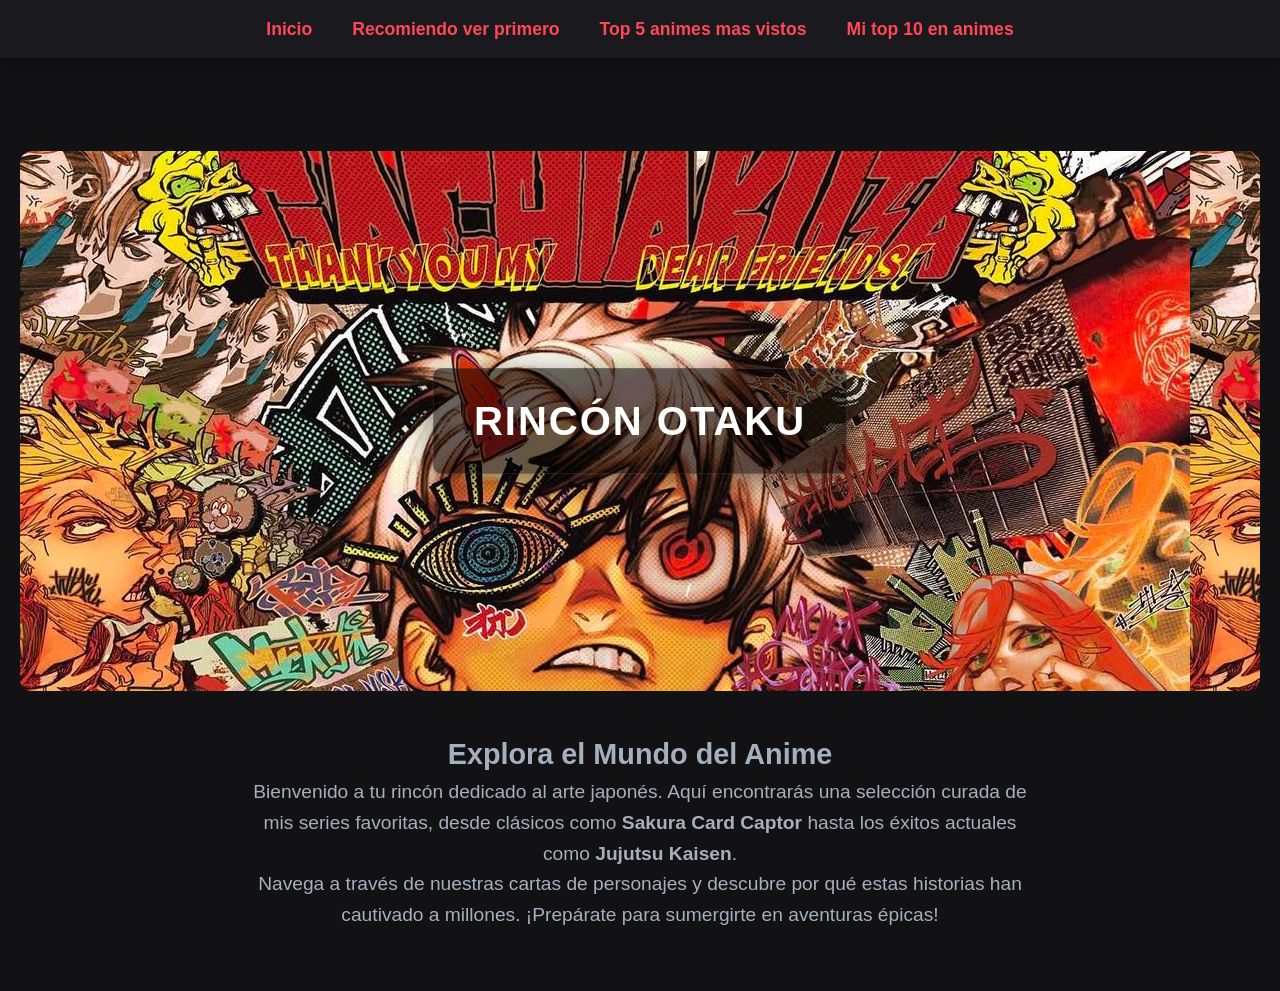
<file: index.html>
<!DOCTYPE html>
<html lang="es">

<head>
  <meta charset="UTF-8">
  <title>Mi Página de Inicio</title>
  <link rel="stylesheet" href="style.css">
  <link href="https://fonts.googleapis.com/css2?family=Bebas+Neue&family=Poppins:wght@300;500&display=swap"
    rel="stylesheet">
</head>

<body>
  <nav class="navbar">
    <ul class="nav-links">
      <li><a href="index.html">Inicio</a></li>
      <li><a href="primero.html">Recomiendo ver primero</a></li>
      <li><a href="segundo.html">Top 5 animes mas vistos</a></li>
      <li><a href="tercero.html">Mi top 10 en animes</a></li>
    </ul>
  </nav>

  <header class="hero-section">
    <div class="hero-overlay">
      <h1>Bienvenido a mi Web</h1>
    </div>
  </header>

  <section id="inicio" class="page">
    <div class="hero">
      <div class="hero-title-box">
        <h1>Rincón Otaku</h1>
      </div>
    </div>
    <div class="intro-text">
      <h2>Explora el Mundo del Anime</h2>
      <p>
        Bienvenido a tu rincón dedicado al arte japonés. Aquí encontrarás una
        selección curada de mis series favoritas, desde clásicos como
        <strong>Sakura Card Captor</strong> hasta los éxitos actuales como
        <strong>Jujutsu Kaisen</strong>.
      </p>
      <p>
        Navega a través de nuestras cartas de personajes y descubre por qué
        estas historias han cautivado a millones. ¡Prepárate para sumergirte
        en aventuras épicas!
      </p>
    </div>
  </section>

</body>

</html>
</file>
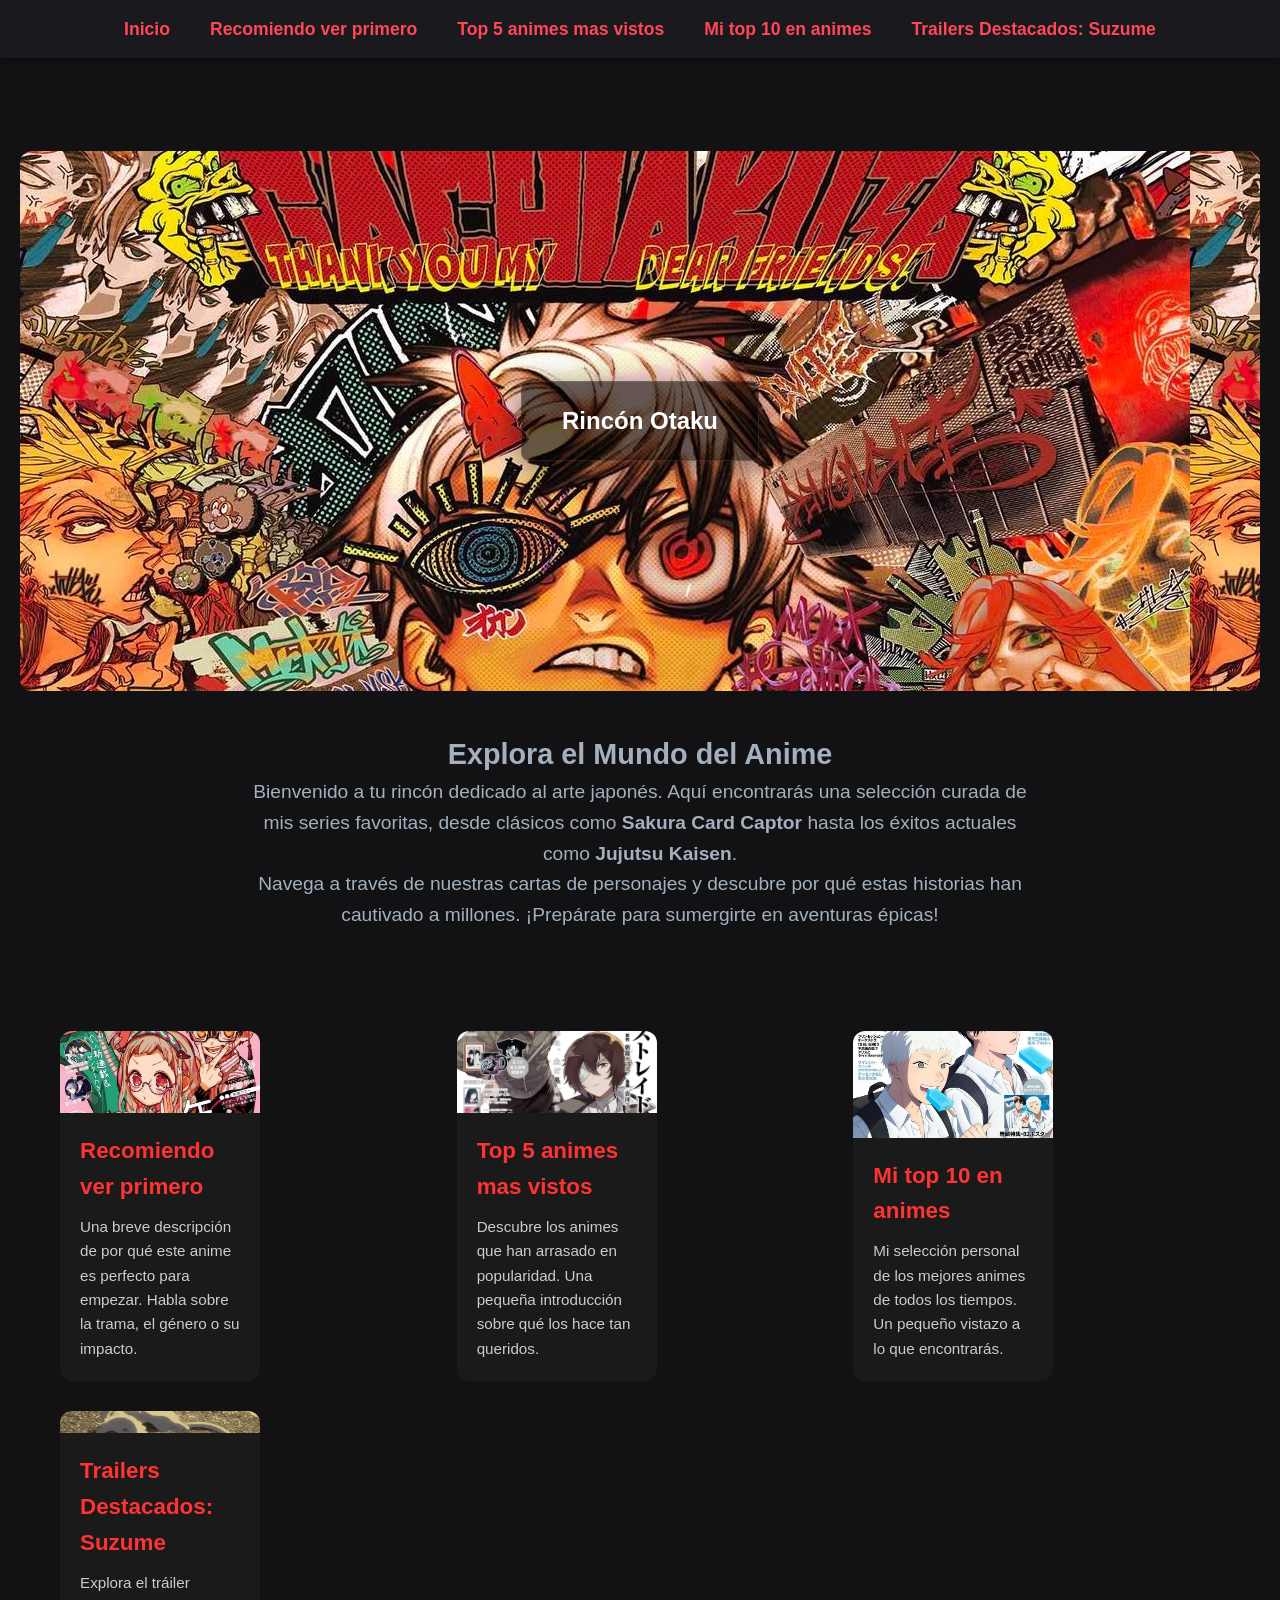
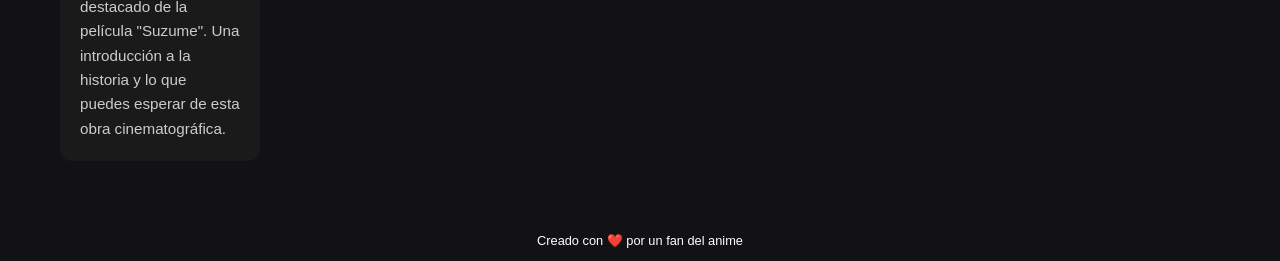
<file: pagina-web/index.html>
<!doctype html>
<html lang="es">
  <head>
    <meta charset="UTF-8" />
    <title>Mi Página de Inicio</title>
    <link rel="stylesheet" href="style.css" />
    <link
      href="https://fonts.googleapis.com/css2?family=Bebas+Neue&family=Poppins:wght@300;500&display=swap"
      rel="stylesheet"
    />
  </head>

  <body>
    <nav class="navbar">
      <ul class="nav-links">
        <li><a href="index.html">Inicio</a></li>
        <li><a href="primero.html">Recomiendo ver primero</a></li>
        <li><a href="segundo.html">Top 5 animes mas vistos</a></li>
        <li><a href="tercero.html">Mi top 10 en animes</a></li>
        <li><a href="cuarta.html">Trailers Destacados: Suzume</a></li>
      </ul>
    </nav>

    <header class="hero-section">
      <div class="hero-overlay">
        <h1>Bienvenido a mi Web</h1>
      </div>
    </header>

    <section id="inicio" class="page">
      <div class="hero">
        <div class="hero-title-box">
          <h2>Rincón Otaku</h2>
        </div>
      </div>
      <div class="intro-text">
        <h2>Explora el Mundo del Anime</h2>
        <p>
          Bienvenido a tu rincón dedicado al arte japonés. Aquí encontrarás una
          selección curada de mis series favoritas, desde clásicos como
          <strong>Sakura Card Captor</strong> hasta los éxitos actuales como
          <strong>Jujutsu Kaisen</strong>.
        </p>
        <p>
          Navega a través de nuestras cartas de personajes y descubre por qué
          estas historias han cautivado a millones. ¡Prepárate para sumergirte
          en aventuras épicas!
        </p>
      </div>
    </section>

    <section class="cards-section">
      <div class="container card-grid">
        <a href="primero.html" class="card">
          <div class="card-image">
            <img src="img/imguno.jpg" alt="Attack on Titan" />
          </div>
          <div class="card-content">
            <h3>Recomiendo ver primero</h3>
            <p>
              Una breve descripción de por qué este anime es perfecto para
              empezar. Habla sobre la trama, el género o su impacto.
            </p>
          </div>
        </a>

        <a href="segundo.html" class="card">
          <div class="card-image">
            <img src="img/imgdos.jpg" alt="Demon Slayer" />
          </div>
          <div class="card-content">
            <h3>Top 5 animes mas vistos</h3>
            <p>
              Descubre los animes que han arrasado en popularidad. Una pequeña
              introducción sobre qué los hace tan queridos.
            </p>
          </div>
        </a>

        <a href="tercero.html" class="card">
          <div class="card-image">
            <img src="img/imgtres.jpg" alt="Jujutsu Kaisen" />
          </div>
          <div class="card-content">
            <h3>Mi top 10 en animes</h3>
            <p>
              Mi selección personal de los mejores animes de todos los tiempos.
              Un pequeño vistazo a lo que encontrarás.
            </p>
          </div>
        </a>

        <a href="cuarta.html" class="card">
          <div class="card-image">
            <img src="img/imgcuatro.jpg" alt="Suzume" />
          </div>
          <div class="card-content">
            <h3>Trailers Destacados: Suzume</h3>
            <p>
              Explora el tráiler destacado de la película "Suzume". Una
              introducción a la historia y lo que puedes esperar de esta obra
              cinematográfica.
            </p>
          </div>
        </a>

      </div>
    </section>
    <footer>
      <p>Creado con ❤️ por un fan del anime</p>
    </footer>
  </body>
</html>
</file>
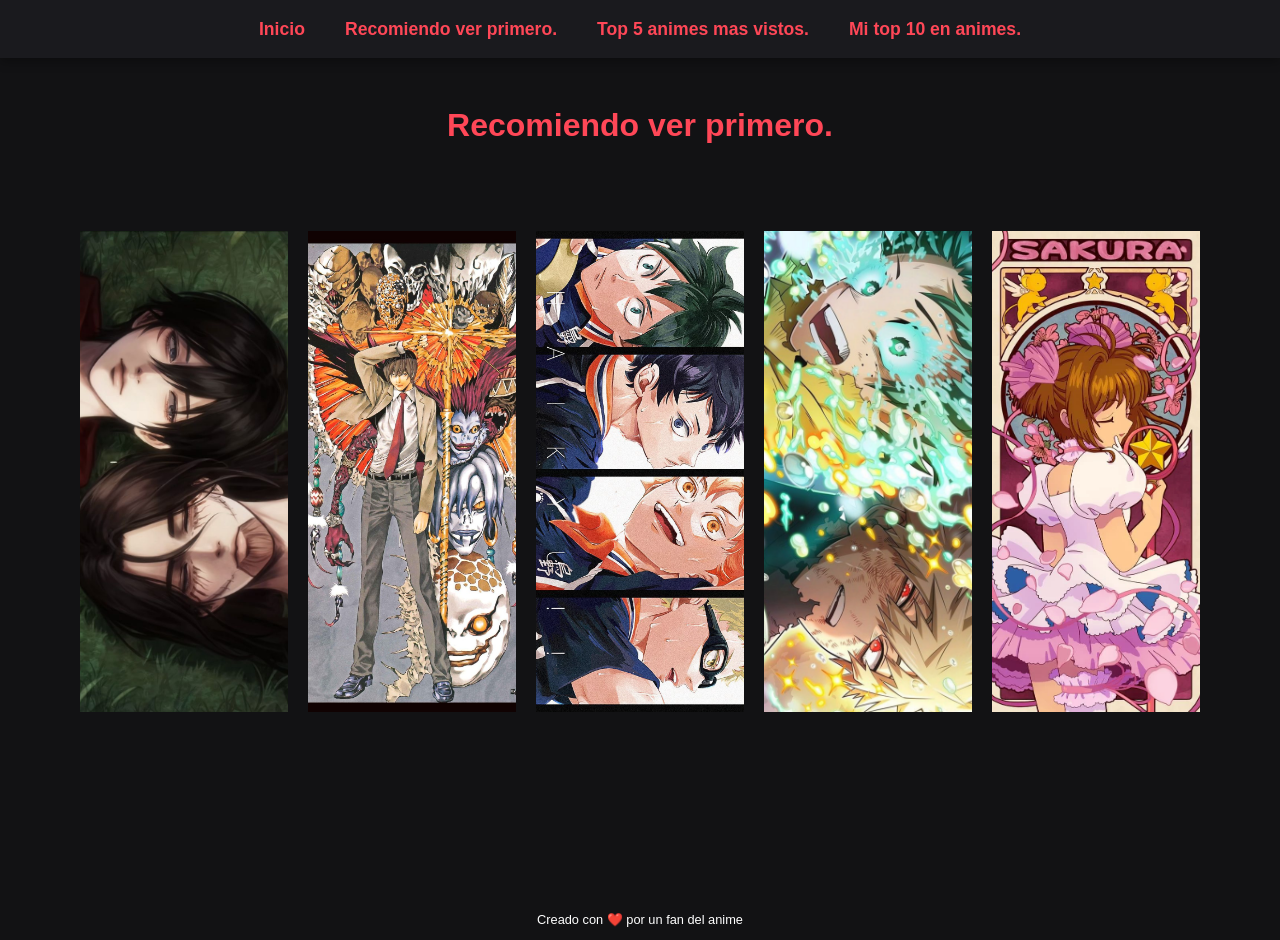
<file: primero.html>
<!DOCTYPE html>
<html lang="en">

<head>
  <meta charset="UTF-8">
  <meta name="viewport" content="width=device-width, initial-scale=1.0">
  <title>Recomendaciones.</title>
  <link rel="stylesheet" href="style.css">
  <link href="https://fonts.googleapis.com/css2?family=Bebas+Neue&family=Poppins:wght@300;500&display=swap"
    rel="stylesheet" />
</head>

<body>
  <nav class="navbar">
    <ul>
      <li><a href="index.html">Inicio</a></li>
      <li><a href="primero.html">Recomiendo ver primero.</a></li>
      <li><a href="segundo.html">Top 5 animes mas vistos.</a></li>
      <li><a href="tercero.html">Mi top 10 en animes.</a></li>
    </ul>
  </nav>

  <section id="recomendados" class="page">
    <h2 class="section-title">Recomiendo ver primero.</h2>

    <div class="grid-contenedor">

      <div class="tarjeta">
          <img src="img/snk.jpg" alt="Shingeki no Kyojin">
          <div class="info">
        </div>
      </div>

      <div class="tarjeta">
        <img src="img/deathnote.jpg" alt="Death Note">
        <div class="info">
        </div>
      </div>

      <div class="tarjeta">
        <img src="img/haikyuu.jpg" alt="Haikyuu!!">
        <div class="info">

        </div>
      </div>

      <div class="tarjeta">
        <img src="img/mha.jpg" alt="My Hero Academia">
        <div class="info">

        </div>
      </div>

      <div class="tarjeta">
        <img src="img/sakura.jpg" alt="Sakura no card">
        <div class="info">

        </div>
      </div>

    </div>
  </section>

  <footer>
    <p>Creado con ❤️ por un fan del anime</p>
  </footer>

</html>
</file>
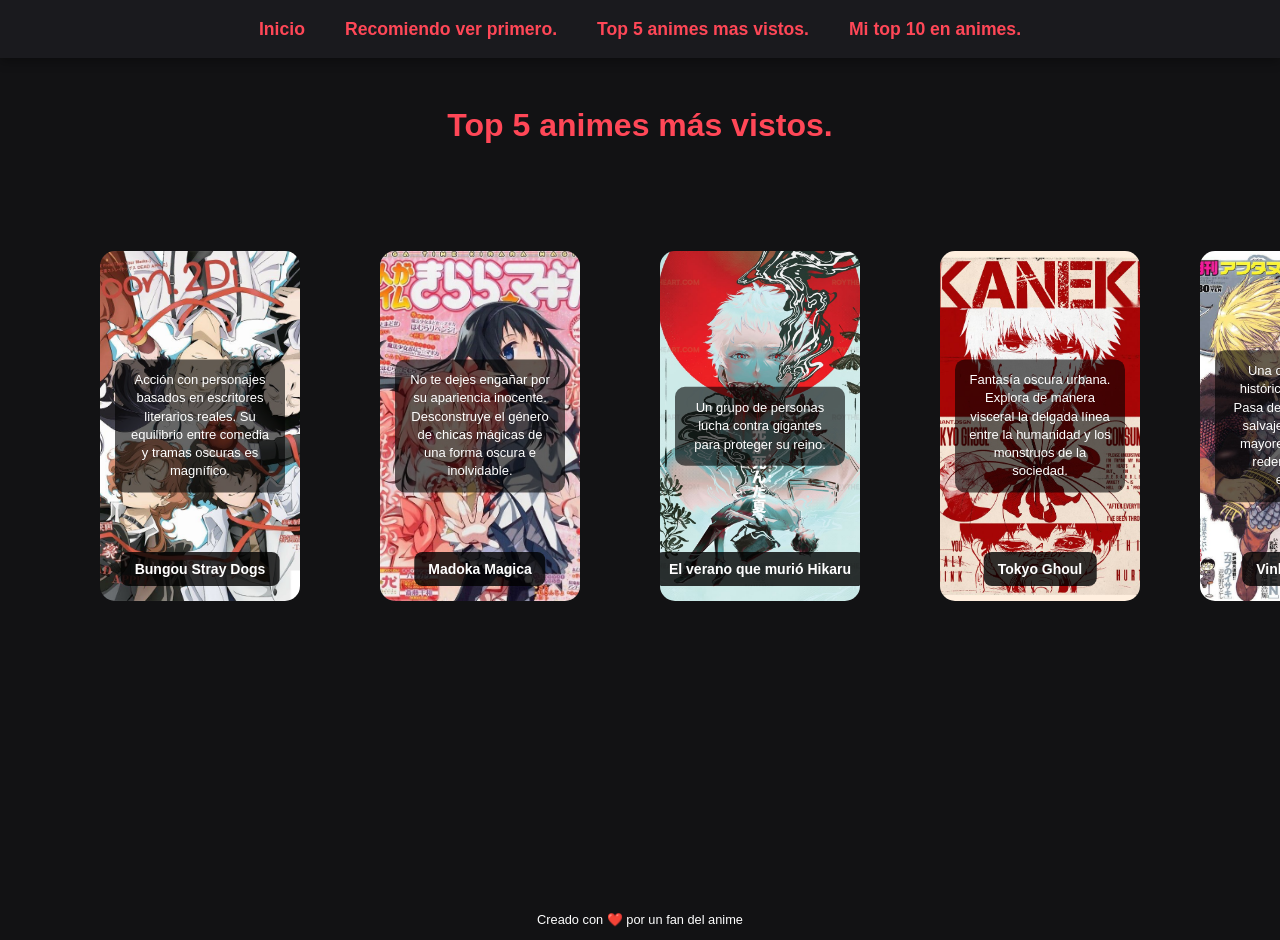
<file: segundo.html>
<!DOCTYPE html>
<html lang="en">

<head>
    <meta charset="UTF-8">
    <meta name="viewport" content="width=device-width, initial-scale=1.0">
    <title>Recomendaciones.</title>
    <link rel="stylesheet" href="style.css">
    <link href="https://fonts.googleapis.com/css2?family=Bebas+Neue&family=Poppins:wght@300;500&display=swap"
        rel="stylesheet" />
</head>

<body>
    <nav class="navbar">
        <ul>
            <li><a href="index.html">Inicio</a></li>
            <li><a href="primero.html">Recomiendo ver primero.</a></li>
            <li><a href="segundo.html">Top 5 animes mas vistos.</a></li>
            <li><a href="tercero.html">Mi top 10 en animes.</a></li>
        </ul>
    </nav>

    <section id="increibles" class="page">
        <h2 class="section-title">Top 5 animes más vistos.</h2>

        <div class="galeria-anime">
            <section>
                <div class="contenedor-tarjetas">
                    <div class="card">
                        <img class="imagen-anime" src="img/bungou.jpg" alt="Bungou Stray Dogs">
                        <h3 class="titulo-flotante">Bungou Stray Dogs</h3>
                        <p class="descripcion-flotante">Acción con personajes basados en escritores literarios reales.
                            Su equilibrio entre comedia y
                            tramas oscuras es magnífico.</p>
                    </div>
                </div>
            </section>
            <section>
                <div>
                    <div class="contenedor-tarjetas">
                        <div class="card">
                            <h3 class="titulo-flotante">Madoka Magica</h3>
                            <p class="descripcion-flotante">No te dejes engañar por su apariencia inocente. Desconstruye
                                el género de chicas mágicas de una
                                forma oscura e inolvidable.</p>
                            <img class="imagen-anime" src="img/madoka.jpg" alt="Madoka Magica">
                        </div>
                    </div>
            </section>
            <section>
                <div class="contenedor-tarjetas">
                    <div class="card">
                        <h3 class="titulo-flotante">El verano que murió Hikaru</h3>
                        <p class="descripcion-flotante">Un grupo de personas lucha contra gigantes para proteger su
                            reino.</p>
                        <img class="imagen-anime" src="img/hikaru.jpg" alt="Hikaru ga Shinda Natsu">
                    </div>
                </div>
            </section>
            <section>
                <div class="contenedor-tarjetas">
                    <div class="card">
                        <h3 class="titulo-flotante">Tokyo Ghoul</h3>
                        <p class="descripcion-flotante">Fantasía oscura urbana. Explora de manera visceral la delgada
                            línea entre la humanidad y los
                            monstruos de la sociedad.</p>
                        <img class="imagen-anime" src="img/tokyo.jpg" alt="Tokyo Ghoul">
                    </div>
                </div>
            </section>
            <section>
                <div class="contenedor-tarjetas">
                    <div class="card">
                        <h3 class="titulo-flotante">Vinland Saga</h3>
                        <p class="descripcion-flotante">Una obra maestra histórica de vikingos. Pasa de una venganza
                            salvaje a una de las mayores
                            historias de redención jamás escritas.</p>
                        <img class="imagen-anime" src="img/vinland.jpg" alt="Vinland Saga">
                    </div>
                </div>
            </section>

    </section>

            <footer>
                <p>Creado con ❤️ por un fan del anime</p>
            </footer>

</html>
</file>
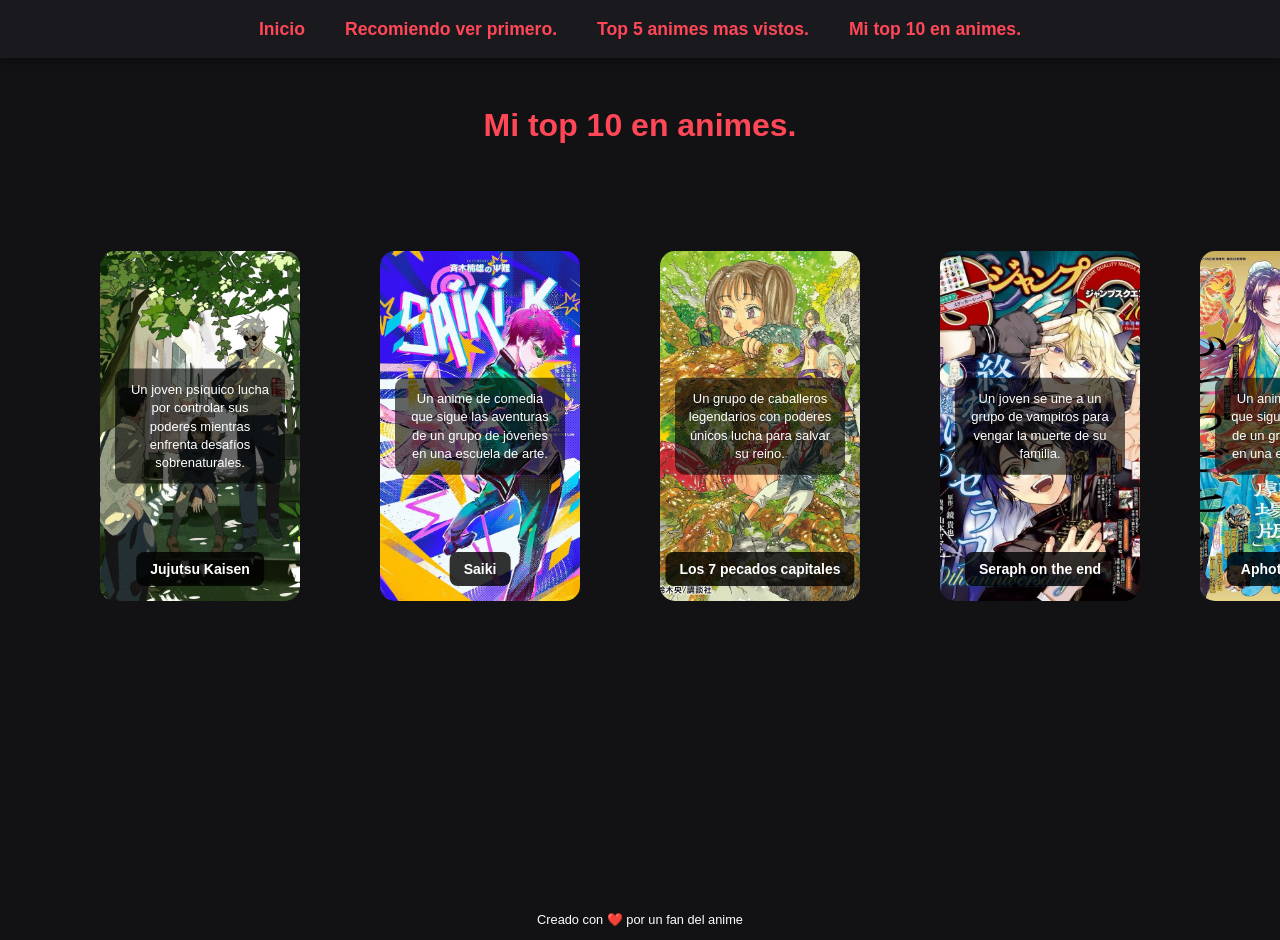
<file: tercero.html>
<!DOCTYPE html>
<html lang="en">

<head>
    <meta charset="UTF-8">
    <meta name="viewport" content="width=device-width, initial-scale=1.0">
    <title>Recomendaciones.</title>
    <link rel="stylesheet" href="style.css">
    <link href="https://fonts.googleapis.com/css2?family=Bebas+Neue&family=Poppins:wght@300;500&display=swap"
        rel="stylesheet" />
</head>

<body>
    <nav class="navbar">
        <ul>
            <li><a href="index.html">Inicio</a></li>
            <li><a href="primero.html">Recomiendo ver primero.</a></li>
            <li><a href="segundo.html">Top 5 animes mas vistos.</a></li>
            <li><a href="tercero.html">Mi top 10 en animes.</a></li>
        </ul>
    </nav>

    <section id="increibles" class="page">
        <h2 class="section-title">Mi top 10 en animes.</h2>

        <div class="galeria-anime">


            <section>
                <div class="contenedor-tarjetas">
                    <div class="card">
                        <h3 class="titulo-flotante">Jujutsu Kaisen</h3>
                        <p class="descripcion-flotante">Un joven psíquico lucha por controlar sus poderes mientras
                            enfrenta desafíos sobrenaturales.</p>
                        <img class="imagen-anime" src="img/jjk.jpg" alt="Jujutsu Kaisen">
                    </div>
                </div>
            </section>

            <section>
                <div class="contenedor-tarjetas">
                    <div class="card">
                        <h3 class="titulo-flotante">Saiki</h3>
                        <p class="descripcion-flotante">Un anime de comedia que sigue las aventuras de un grupo de
                            jóvenes en una escuela de arte.</p>
                        <img class="imagen-anime" src="img/saiki.jpg" alt="Saiki">
                    </div>
                </div>
            </section>

            <section>
                <div class="contenedor-tarjetas">
                    <div class="card">
                        <h3 class="titulo-flotante">Los 7 pecados capitales</h3>
                        <p class="descripcion-flotante">Un grupo de caballeros legendarios con poderes únicos lucha para
                            salvar su reino.</p>
                        <img class="imagen-anime" src="img/seven.jpg" alt="Los 7 pecados capitales">
                    </div>
                </div>
            </section>

            <section>
                <div class="contenedor-tarjetas">
                    <div class="card">
                        <h3 class="titulo-flotante">Seraph on the end</h3>
                        <p class="descripcion-flotante">Un joven se une a un grupo de vampiros para vengar la muerte de
                            su familia.</p>
                        <img class="imagen-anime" src="img/seraph.jpg" alt="Owari no Seraph">
                    </div>
                </div>
            </section>

            <section>
                <div class="contenedor-tarjetas">
                    <div class="card">
                        <h3 class="titulo-flotante">Aphotecary diaris</h3>
                        <p class="descripcion-flotante">Un anime de comedia que sigue las aventuras de un grupo de
                            jóvenes en una escuela de arte.</p>
                        <img class="imagen-anime" src="img/aphotecary.jpg" alt="Aphotecary diaris">
                    </div>
                </div>
            </section>
        </div>
    </section>

    <footer>
        <p>Creado con ❤️ por un fan del anime</p>
    </footer>

</html>
</file>
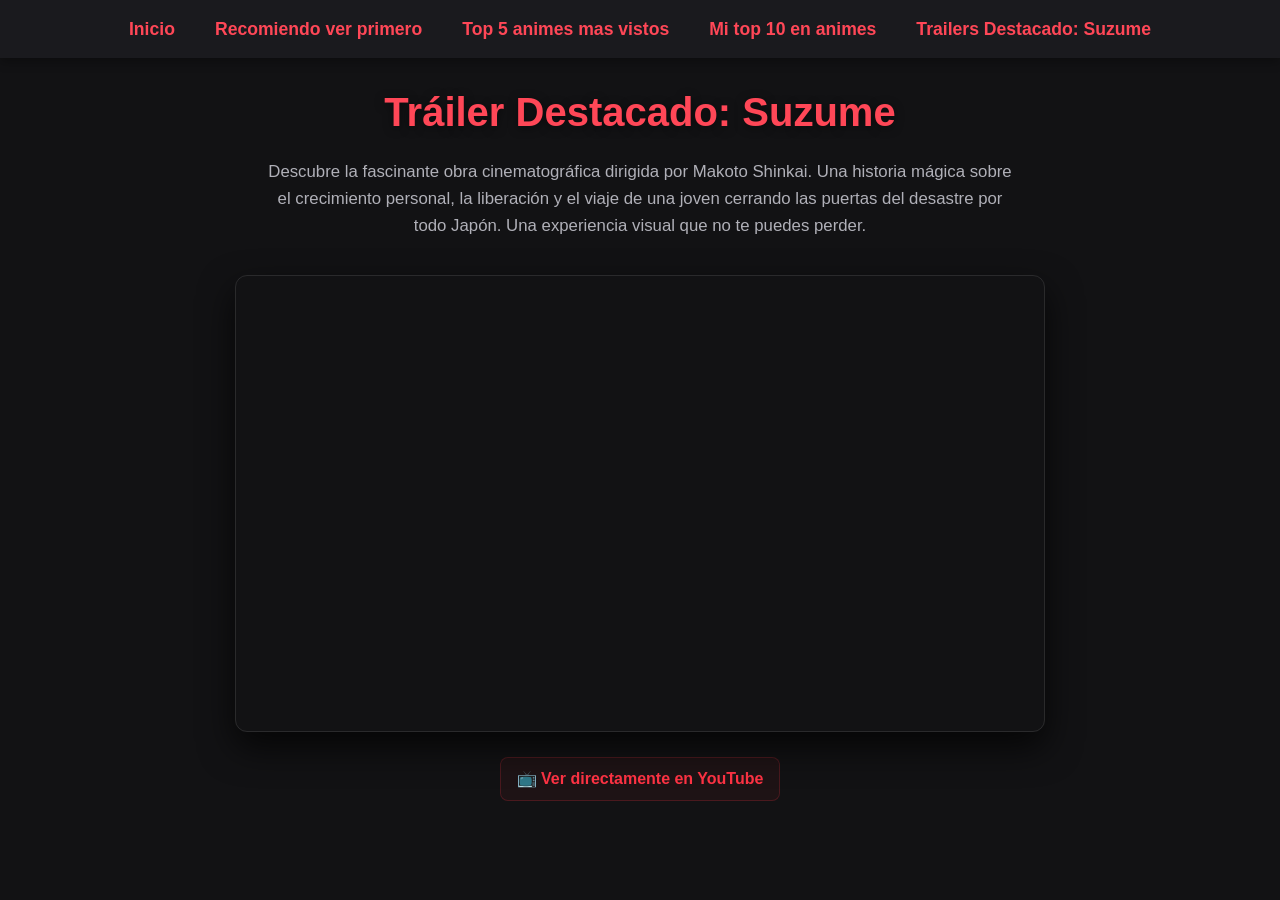
<file: pagina-web/cuarta.html>
<!DOCTYPE html>
<html lang="es">
<head>
    <meta charset="UTF-8">
    <meta name="viewport" content="width=device-width, initial-scale=1.0">
    <title>Tráiler Destacado - Rincón Otaku</title>
    <link rel="stylesheet" href="style.css" />
    <link rel="preconnect" href="https://fonts.googleapis.com">
    <link rel="preconnect" href="https://fonts.gstatic.com" crossorigin>
    <link href="https://fonts.googleapis.com/css2?family=Poppins:wght@400;600;700&display=swap" rel="stylesheet">
</head>
<body>

  <body>
    <nav class="navbar">
      <ul class="nav-links">
        <li><a href="index.html">Inicio</a></li>
        <li><a href="primero.html">Recomiendo ver primero</a></li>
        <li><a href="segundo.html">Top 5 animes mas vistos</a></li>
        <li><a href="tercero.html">Mi top 10 en animes</a></li>
        <li><a href="cuarta.html">Trailers Destacado: Suzume</a></li>
      </ul>
    </nav>


    <main class="video-container">

        <h1 class="video-title">Tráiler Destacado: Suzume</h1>
  
        <p class="video-description">
            Descubre la fascinante obra cinematográfica dirigida por Makoto Shinkai. Una historia mágica sobre el crecimiento personal, la liberación y el viaje de una joven cerrando las puertas del desastre por todo Japón. Una experiencia visual que no te puedes perder.
        </p>

        <div class="video-wrapper">
            <iframe 
                src="https://www.youtube.com/embed/8OEn2k4YCHM" 
                title="SUZUME. Tráiler Oficial HD en español" 
                frameborder="0" 
                allow="accelerometer; autoplay; clipboard-write; encrypted-media; gyroscope; picture-in-picture" 
                allowfullscreen>
            </iframe>
        </div>

        <div class="link-container">
            <a href="http://www.youtube.com/watch?v=8OEn2k4YCHM" target="_blank" class="youtube-link">
                📺 Ver directamente en YouTube
            </a>
        </div>
    </main>

</body>
</html>
</file>
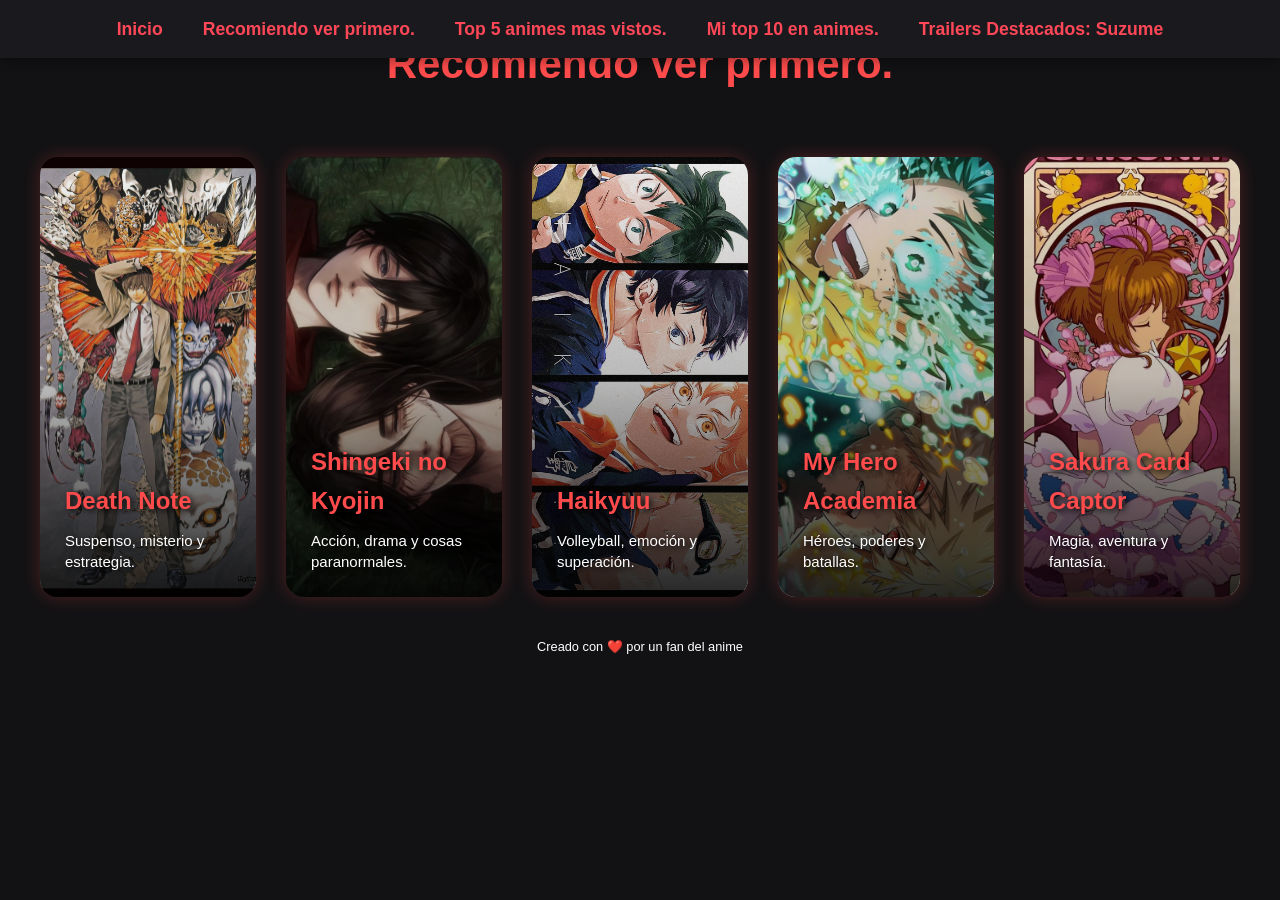
<file: pagina-web/primero.html>
<!DOCTYPE html>
<html lang="en">

<head>
  <meta charset="UTF-8">
  <meta name="viewport" content="width=device-width, initial-scale=1.0">
  <title>Recomendaciones.</title>
  <link rel="stylesheet" href="style.css">
  <link href="https://fonts.googleapis.com/css2?family=Bebas+Neue&family=Poppins:wght@300;500&display=swap"
    rel="stylesheet" />
</head>

<body>
  <nav class="navbar">
    <ul>
      <li><a href="index.html">Inicio</a></li>
      <li><a href="primero.html">Recomiendo ver primero.</a></li>
      <li><a href="segundo.html">Top 5 animes mas vistos.</a></li>
      <li><a href="tercero.html">Mi top 10 en animes.</a></li>
      <li><a href="cuarta.html">Trailers Destacados: Suzume</a></li>
    </ul>
  </nav>

 <section class="recomendaciones">
  <h1>Recomiendo ver primero.</h1>

  <div class="grid-animes">
    <div class="carta">
      <img src="img/deathnote.jpg" alt="Death Note">
      <div class="texto">
        <h2>Death Note</h2>
        <p>Suspenso, misterio y estrategia.</p>
      </div>
    </div>

    <div class="carta">
      <img src="img/snk.jpg" alt="Shingeki no Kyojin">
      <div class="texto">
        <h2>Shingeki no Kyojin</h2>
        <p>Acción, drama y cosas paranormales.</p>
      </div>
    </div>

    <div class="carta">
      <img src="img/haikyuu.jpg" alt="Haikyuu">
      <div class="texto">
        <h2>Haikyuu</h2>
        <p>Volleyball, emoción y superación.</p>
      </div>
    </div>

    <div class="carta">
      <img src="img/mha.jpg" alt="My Hero Academia">
      <div class="texto">
        <h2>My Hero Academia</h2>
        <p>Héroes, poderes y batallas.</p>
      </div>
    </div>

    <div class="carta">
      <img src="img/sakura.jpg" alt="Sakura Card Captor">
      <div class="texto">
        <h2>Sakura Card Captor</h2>
        <p>Magia, aventura y fantasía.</p>
      </div>
    </div>
  </div>
</section>
  <footer>
    <p>Creado con ❤️ por un fan del anime</p>
  </footer>
</body>

</html>
</file>
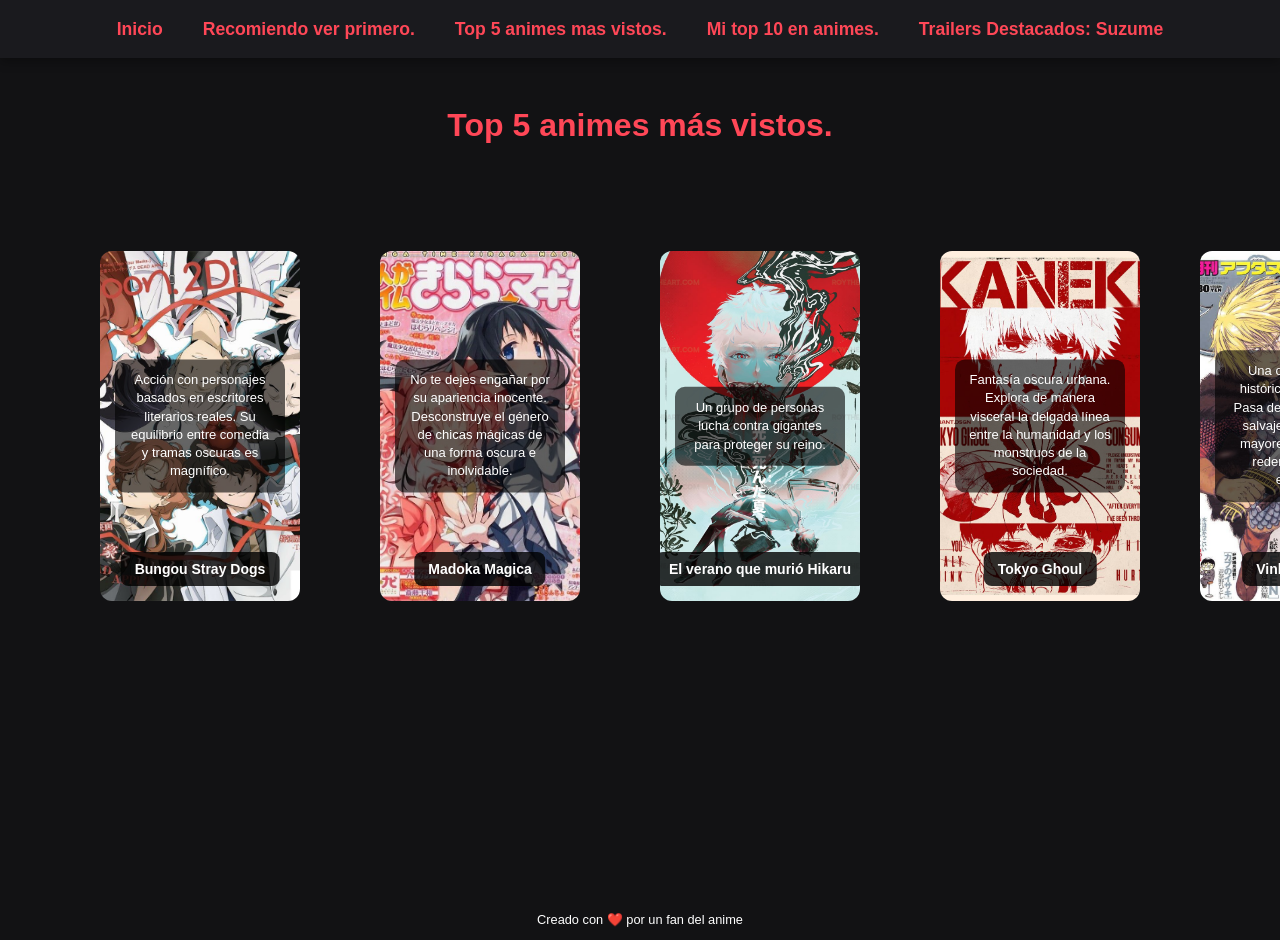
<file: pagina-web/segundo.html>
<!DOCTYPE html>
<html lang="en">

<head>
    <meta charset="UTF-8">
    <meta name="viewport" content="width=device-width, initial-scale=1.0">
    <title>Recomendaciones.</title>
    <link rel="stylesheet" href="style.css">
    <link href="https://fonts.googleapis.com/css2?family=Bebas+Neue&family=Poppins:wght@300;500&display=swap"
        rel="stylesheet" />
</head>

<body>
    <nav class="navbar">
        <ul>
            <li><a href="index.html">Inicio</a></li>
            <li><a href="primero.html">Recomiendo ver primero.</a></li>
            <li><a href="segundo.html">Top 5 animes mas vistos.</a></li>
            <li><a href="tercero.html">Mi top 10 en animes.</a></li>
            <li><a href="cuarta.html">Trailers Destacados: Suzume</a></li>
        </ul>
    </nav>

    <section id="increibles" class="page">
        <h2 class="section-title">Top 5 animes más vistos.</h2>

        <div class="galeria-anime">
            <section>
                <div class="contenedor-tarjetas">
                    <div class="card">
                        <img class="imagen-anime" src="img/bungou.jpg" alt="Bungou Stray Dogs">
                        <h3 class="titulo-flotante">Bungou Stray Dogs</h3>
                        <p class="descripcion-flotante">Acción con personajes basados en escritores literarios reales.
                            Su equilibrio entre comedia y
                            tramas oscuras es magnífico.</p>
                    </div>
                </div>
            </section>
            <section>
                <div>
                    <div class="contenedor-tarjetas">
                        <div class="card">
                            <h3 class="titulo-flotante">Madoka Magica</h3>
                            <p class="descripcion-flotante">No te dejes engañar por su apariencia inocente. Desconstruye
                                el género de chicas mágicas de una
                                forma oscura e inolvidable.</p>
                            <img class="imagen-anime" src="img/madoka.jpg" alt="Madoka Magica">
                        </div>
                    </div>
            </section>
            <section>
                <div class="contenedor-tarjetas">
                    <div class="card">
                        <h3 class="titulo-flotante">El verano que murió Hikaru</h3>
                        <p class="descripcion-flotante">Un grupo de personas lucha contra gigantes para proteger su
                            reino.</p>
                        <img class="imagen-anime" src="img/hikaru.jpg" alt="Hikaru ga Shinda Natsu">
                    </div>
                </div>
            </section>
            <section>
                <div class="contenedor-tarjetas">
                    <div class="card">
                        <h3 class="titulo-flotante">Tokyo Ghoul</h3>
                        <p class="descripcion-flotante">Fantasía oscura urbana. Explora de manera visceral la delgada
                            línea entre la humanidad y los
                            monstruos de la sociedad.</p>
                        <img class="imagen-anime" src="img/tokyo.jpg" alt="Tokyo Ghoul">
                    </div>
                </div>
            </section>
            <section>
                <div class="contenedor-tarjetas">
                    <div class="card">
                        <h3 class="titulo-flotante">Vinland Saga</h3>
                        <p class="descripcion-flotante">Una obra maestra histórica de vikingos. Pasa de una venganza
                            salvaje a una de las mayores
                            historias de redención jamás escritas.</p>
                        <img class="imagen-anime" src="img/vinland.jpg" alt="Vinland Saga">
                    </div>
                </div>
            </section>

    </section>

            <footer>
                <p>Creado con ❤️ por un fan del anime</p>
            </footer>
</body>

</html>
</file>
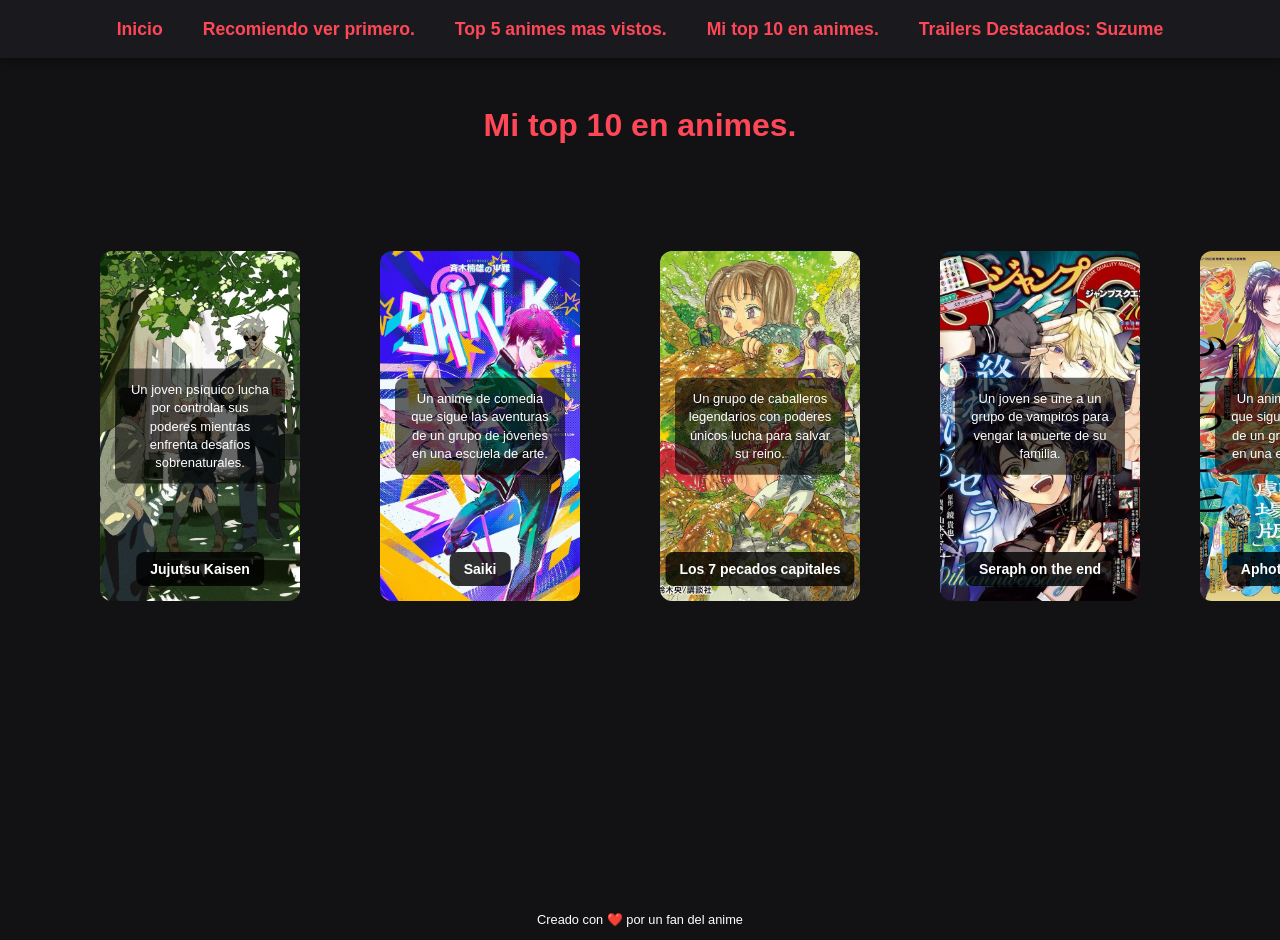
<file: pagina-web/tercero.html>
<!DOCTYPE html>
<html lang="en">

<head>
    <meta charset="UTF-8">
    <meta name="viewport" content="width=device-width, initial-scale=1.0">
    <title>Recomendaciones.</title>
    <link rel="stylesheet" href="style.css">
    <link href="https://fonts.googleapis.com/css2?family=Bebas+Neue&family=Poppins:wght@300;500&display=swap"
        rel="stylesheet" />
</head>

<body>
    <nav class="navbar">
        <ul>
            <li><a href="index.html">Inicio</a></li>
            <li><a href="primero.html">Recomiendo ver primero.</a></li>
            <li><a href="segundo.html">Top 5 animes mas vistos.</a></li>
            <li><a href="tercero.html">Mi top 10 en animes.</a></li>
            <li><a href="cuarta.html">Trailers Destacados: Suzume</a></li>
        </ul>
    </nav>

    <section id="increibles" class="page">
        <h2 class="section-title">Mi top 10 en animes.</h2>

        <div class="galeria-anime">


            <section>
                <div class="contenedor-tarjetas">
                    <div class="card">
                        <h3 class="titulo-flotante">Jujutsu Kaisen</h3>
                        <p class="descripcion-flotante">Un joven psíquico lucha por controlar sus poderes mientras
                            enfrenta desafíos sobrenaturales.</p>
                        <img class="imagen-anime" src="img/jjk.jpg" alt="Jujutsu Kaisen">
                    </div>
                </div>
            </section>

            <section>
                <div class="contenedor-tarjetas">
                    <div class="card">
                        <h3 class="titulo-flotante">Saiki</h3>
                        <p class="descripcion-flotante">Un anime de comedia que sigue las aventuras de un grupo de
                            jóvenes en una escuela de arte.</p>
                        <img class="imagen-anime" src="img/saiki.jpg" alt="Saiki">
                    </div>
                </div>
            </section>

            <section>
                <div class="contenedor-tarjetas">
                    <div class="card">
                        <h3 class="titulo-flotante">Los 7 pecados capitales</h3>
                        <p class="descripcion-flotante">Un grupo de caballeros legendarios con poderes únicos lucha para
                            salvar su reino.</p>
                        <img class="imagen-anime" src="img/seven.jpg" alt="Los 7 pecados capitales">
                    </div>
                </div>
            </section>

            <section>
                <div class="contenedor-tarjetas">
                    <div class="card">
                        <h3 class="titulo-flotante">Seraph on the end</h3>
                        <p class="descripcion-flotante">Un joven se une a un grupo de vampiros para vengar la muerte de
                            su familia.</p>
                        <img class="imagen-anime" src="img/seraph.jpg" alt="Owari no Seraph">
                    </div>
                </div>
            </section>

            <section>
                <div class="contenedor-tarjetas">
                    <div class="card">
                        <h3 class="titulo-flotante">Aphotecary diaris</h3>
                        <p class="descripcion-flotante">Un anime de comedia que sigue las aventuras de un grupo de
                            jóvenes en una escuela de arte.</p>
                        <img class="imagen-anime" src="img/aphotecary.jpg" alt="Aphotecary diaris">
                    </div>
                </div>
            </section>
        </div>
    </section>

    <footer>
        <p>Creado con ❤️ por un fan del anime</p>
    </footer>
</body>

</html>
</file>
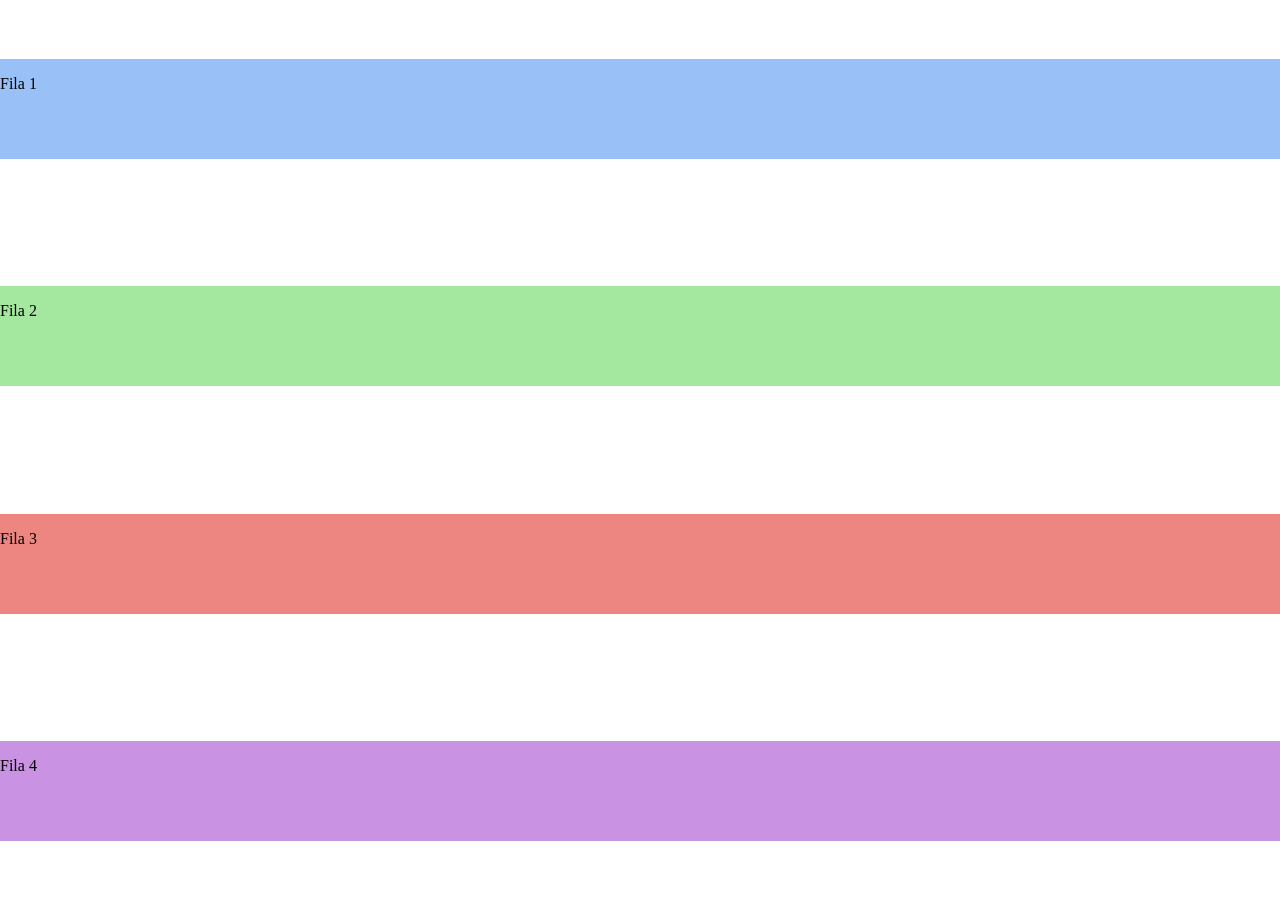
<file: practica-cuadros-dos/basic.html>
<!DOCTYPE html>
<html lang="es">

<head>
    <meta charset="UTF-8" />
    <meta name="viewport" content="width=device-width, initial-scale=1.0" />
    <title>Document</title>
    <link rel="stylesheet" href="style.css" />
</head>

<body>
    <main class="fila-flex contenedor">
        <section class="fila-flex azul-claro " id="fila1">
            <div class="full">
                <p>Fila 1</p>
            </div>
        </section>

        <section class="fila-flex verde-claro" id="fila2">
            <div class="full">
                <p>Fila 2</p>
            </div>
        </section>

        <section class="fila-flex rosa-claro" id="fila3">
            <div class="full">
                <p>Fila 3</p>
            </div>
        </section>

        <section class="fila-flex morado-claro" id="fila4">
            <div class="full">
                <p>Fila 4</p>
            </div>
        </section>
    </main>
</body>

</html>
</file>
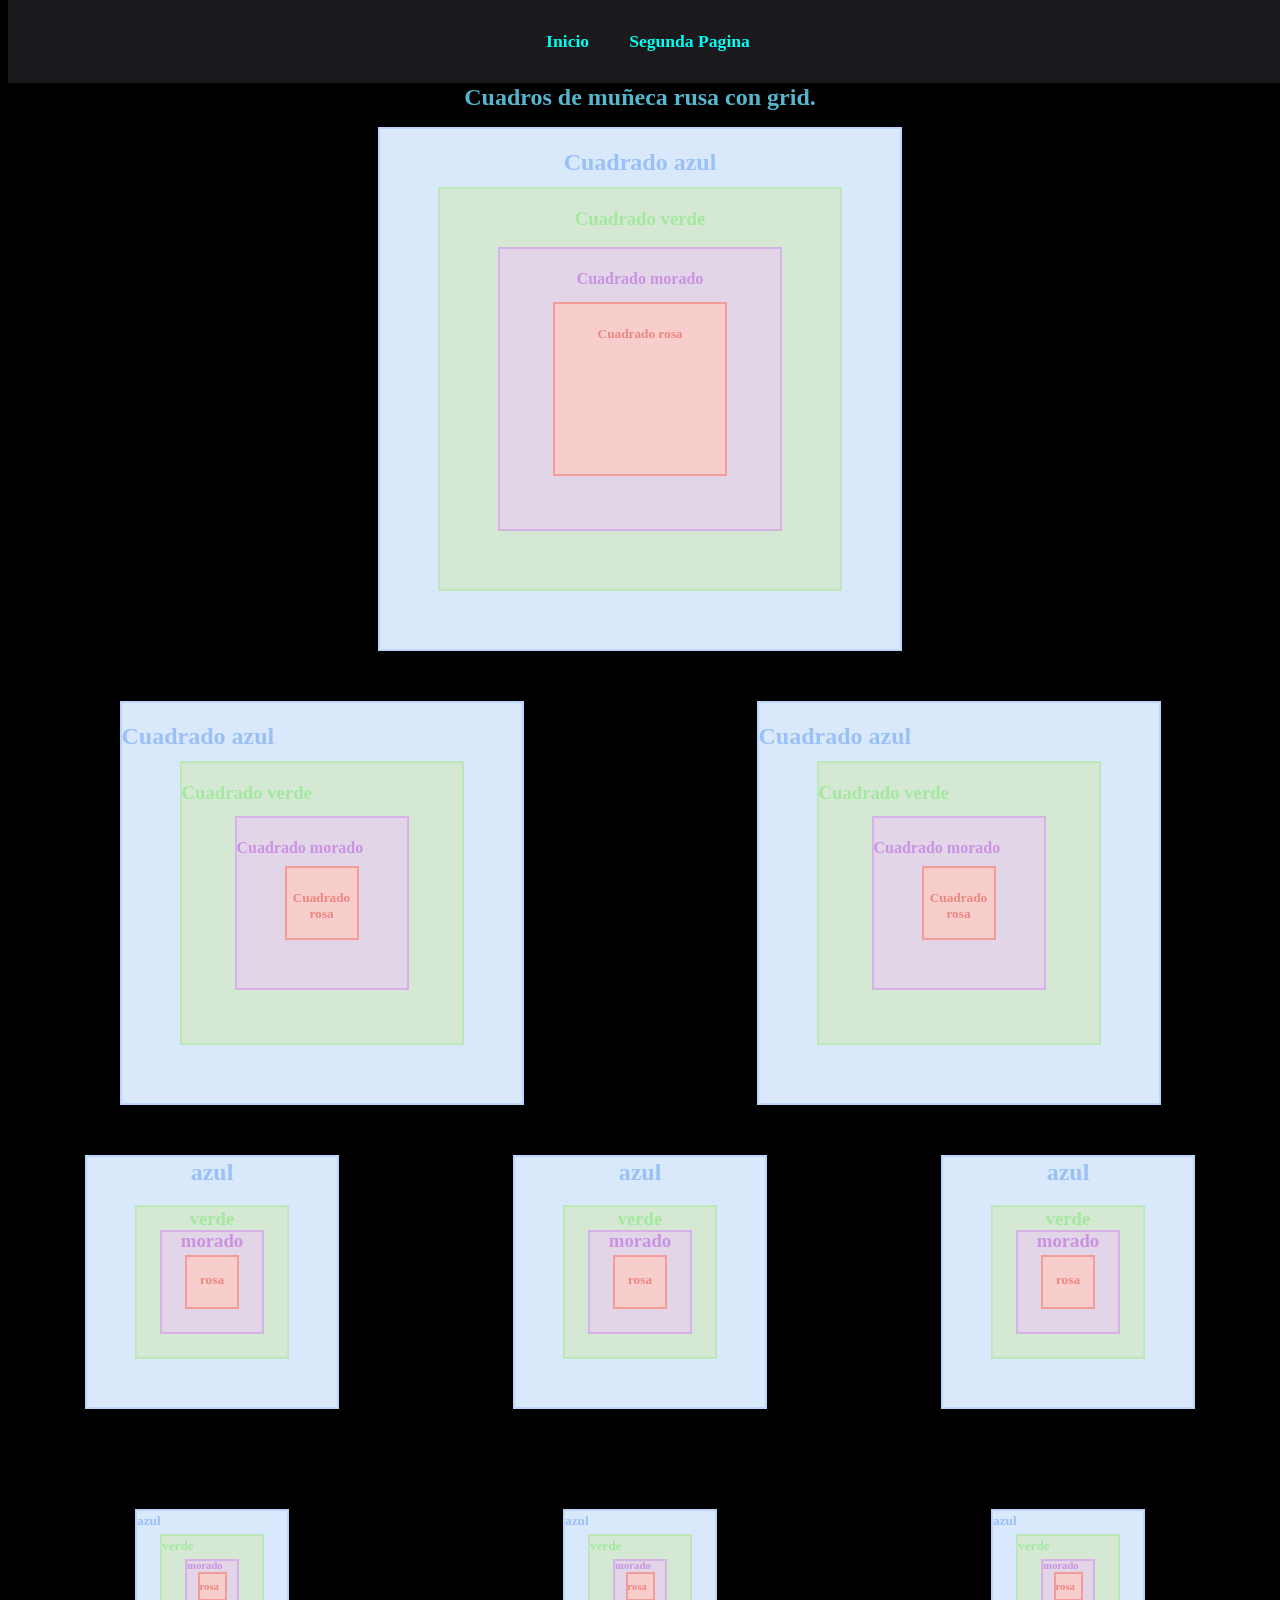
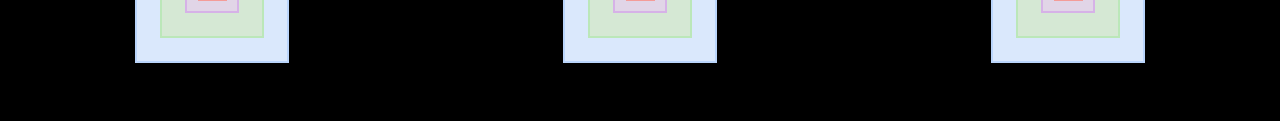
<file: practica-cuadros/basic-dos.html>
<!doctype html>
<html lang="es">
  <head>
    <meta charset="UTF-8" />
    <meta name="viewport" content="width=device-width, initial-scale=1.0" />
    <title>Cuadrados Anidados</title>
    <link rel="stylesheet" href="style-basic.css" />
  </head>

  <body>
    <nav class="navbar">
      <ul class="nav-links">
        <li><a href="basic.html">Inicio</a></li>
        <li><a href="basic-dos.html">Segunda Pagina</a></li>
      </ul>
    </nav>

    
    <h1 class="titulo">Cuadros de muñeca rusa con grid.</h1>
    
    <section class="cuadro">
      <div class="cuadrado cuadro-azul">
        <h2 class="titulo-azul">Cuadrado azul</h2>
        <div class="cuadrado cuadro-verde">
          <h3 class="titulo-verde">Cuadrado verde</h3>
          <div class="cuadrado cuadro-morado">
            <h4 class="titulo-morado">Cuadrado morado</h4>
            <div class="cuadrado cuadro-rosa">
              <h5 class="titulo-rosa">Cuadrado rosa</h5>
            </div>
          </div>
        </div>
      </div>
    </section>

    <section class="cuadros-grid">
      <div class="cuadrado-grid azul-grid">
        <h2 class="titulo-azul-grid">Cuadrado azul</h2>
        <div class="cuadrado-grid verde-grid">
          <h3 class="titulo-verde-grid">Cuadrado verde</h3>
          <div class="cuadrado-grid morado-grid">
            <h4 class="titulo-morado-grid">Cuadrado morado</h4>
            <div class="cuadrado-grid rosa-grid">
              <h5 class="titulo-rosa-grid">Cuadrado rosa</h5>
            </div>
          </div>
        </div>
      </div>

      <div class="cuadrado-grid azul-grid">
        <h2 class="titulo-azul-grid">Cuadrado azul</h2>
        <div class="cuadrado-grid verde-grid">
          <h3 class="titulo-verde-grid">Cuadrado verde</h3>
          <div class="cuadrado-grid morado-grid">
            <h4 class="titulo-morado-grid">Cuadrado morado</h4>
            <div class="cuadrado-grid rosa-grid">
              <h5 class="titulo-rosa-grid">Cuadrado rosa</h5>
            </div>
          </div>
        </div>
      </div>
    </section>

    <section class="cuadros-dos">
      <div class="cuadrado azul-three">
        <h2 class="titulo-azul-three">azul</h2>
        <div class="cuadrado verde-three">
          <h3 class="titulo-verde-three">verde</h3>
          <div class="cuadrado morado-three">
            <h3 class="titulo-morado-three">morado</h3>
            <div class="cuadrado rosa-three">
              <h5 class="titulo-rosa-three">rosa</h5>
            </div>
          </div>
        </div>
      </div>

      <div class="cuadrado azul-three">
        <h2 class="titulo-azul-three">azul</h2>
        <div class="cuadrado verde-three">
          <h3 class="titulo-verde-three">verde</h3>
          <div class="cuadrado morado-three">
            <h3 class="titulo-morado-three">morado</h3>
            <div class="cuadrado rosa-three">
              <h5 class="titulo-rosa-three">rosa</h5>
            </div>
          </div>
        </div>
      </div>

      <div class="cuadrado azul-three">
        <h2 class="titulo-azul-three">azul</h2>
        <div class="cuadrado verde-three">
          <h3 class="titulo-verde-three">verde</h3>
          <div class="cuadrado morado-three">
            <h3 class="titulo-morado-three">morado</h3>
            <div class="cuadrado rosa-three">
              <h5 class="titulo-rosa-three">rosa</h5>
            </div>
          </div>
        </div>
      </div>
    </section>

    <section class="cuadros-dos-grid">
      <div class="cuadrado-grid azul-small-grid">
        <h5 class="titulo-azul-small-grid">azul</h5>
        <div class="cuadrado-grid verde-small-grid">
          <h5 class="titulo-verde-small-grid">verde</h5>
          <div class="cuadrado-grid morado-small-grid">
            <h6 class="titulo-morado-small-grid">morado</h6>
            <div class="cuadrado-grid rosa-small-grid">
              <h6 class="titulo-rosa-small-grid">rosa</h6>
            </div>
          </div>
        </div>
      </div>

      <div class="cuadrado-grid azul-small-grid">
        <h5 class="titulo-azul-small-grid">azul</h5>
        <div class="cuadrado-grid verde-small-grid">
          <h5 class="titulo-verde-small-grid">verde</h5>
          <div class="cuadrado-grid morado-small-grid">
            <h6 class="titulo-morado-small-grid">morado</h6>
            <div class="cuadrado-grid rosa-small-grid">
              <h6 class="titulo-rosa-small-grid">rosa</h6>
            </div>
          </div>
        </div>
      </div>

      <div class="cuadrado-grid azul-small-grid">
        <h5 class="titulo-azul-small-grid">azul</h5>
        <div class="cuadrado-grid verde-small-grid">
          <h5 class="titulo-verde-small-grid">verde</h5>
          <div class="cuadrado-grid morado-small-grid">
            <h6 class="titulo-morado-small-grid">morado</h6>
            <div class="cuadrado-grid rosa-small-grid">
              <h6 class="titulo-rosa-small-grid">rosa</h6>
            </div>
          </div>
        </div>
      </div>
    </section>
  </body>
</html>
</file>
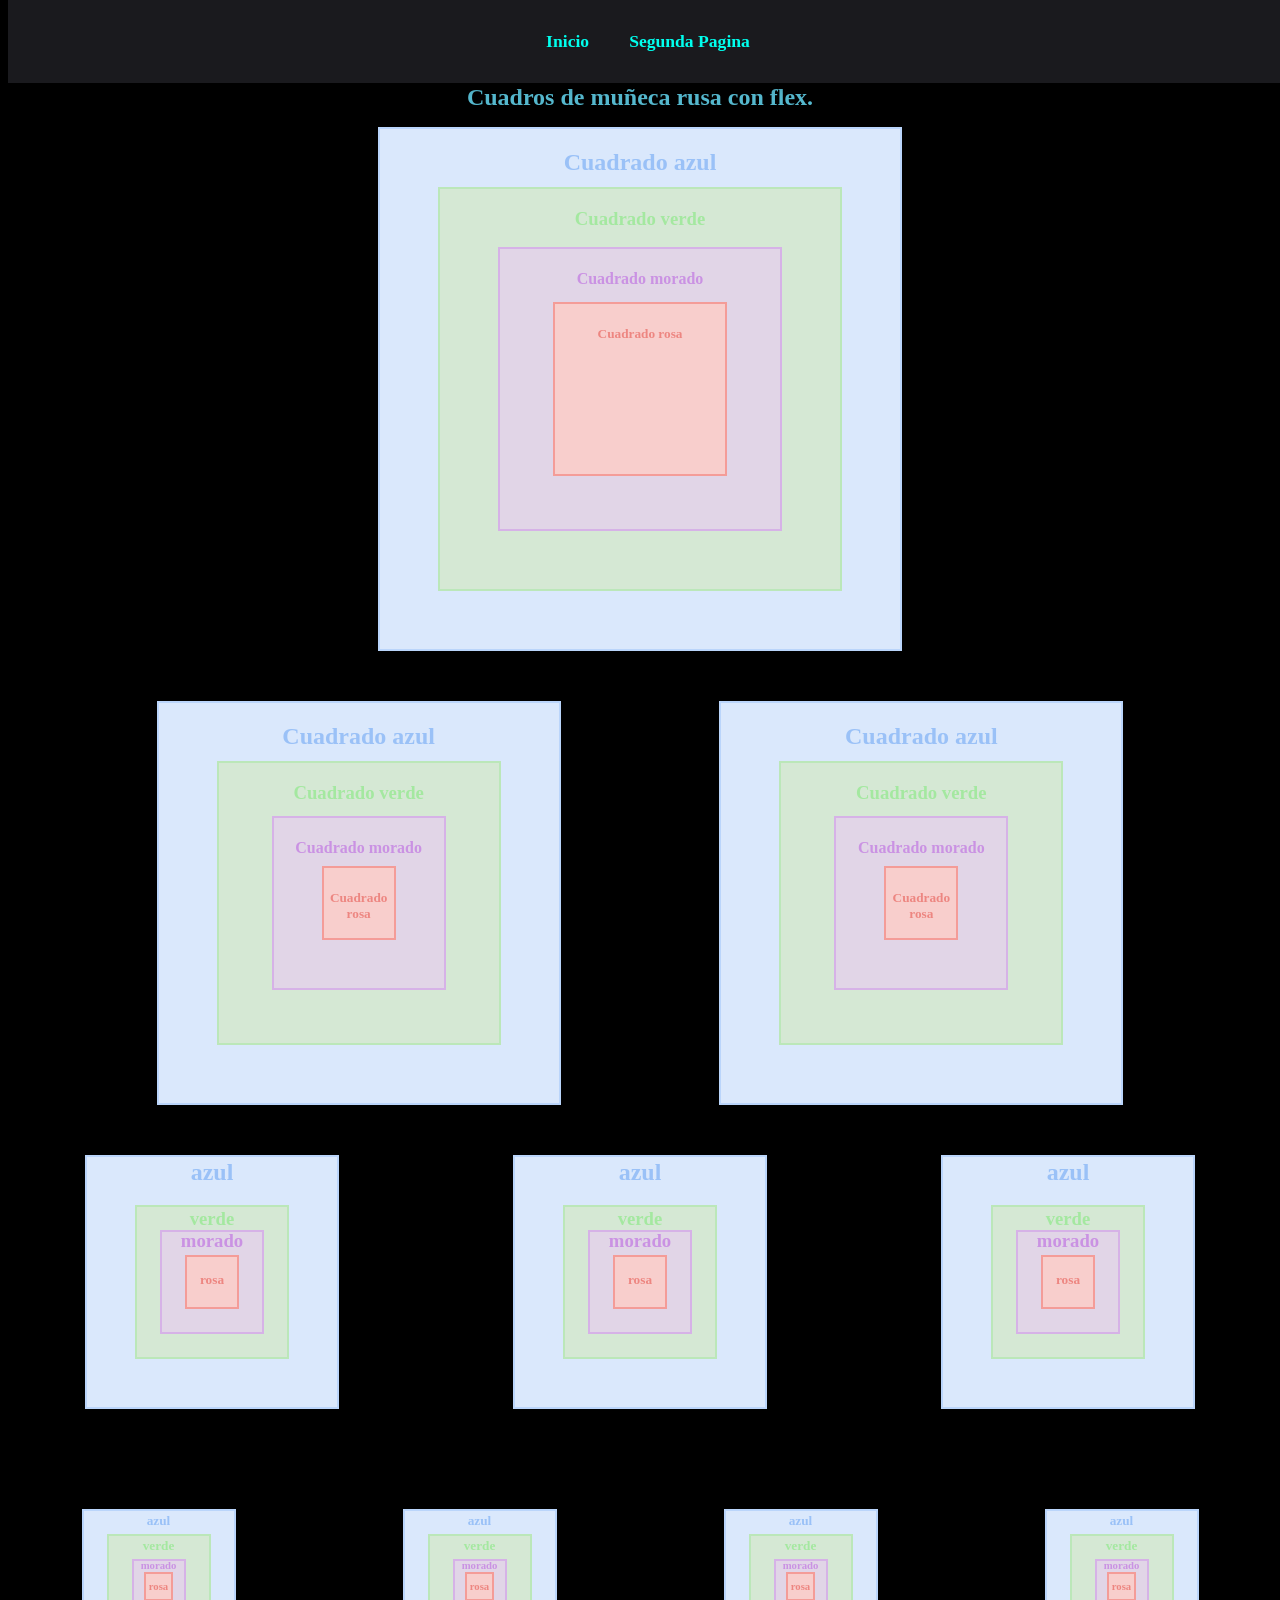
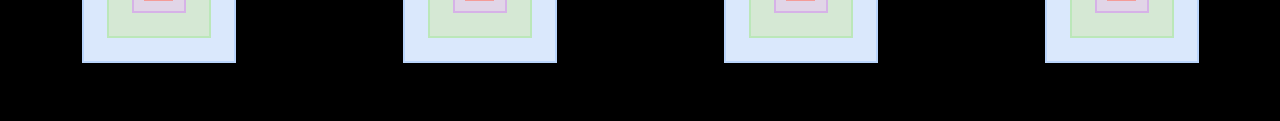
<file: practica-cuadros/basic.html>
<!doctype html>
<html lang="es">

<head>
  <meta charset="UTF-8" />
  <meta name="viewport" content="width=device-width, initial-scale=1.0" />
  <title>Cuadrados Anidados</title>
  <link rel="stylesheet" href="style-basic.css" />
</head>

<body>
  <nav class="navbar">
    <ul class="nav-links">
      <li><a href="basic.html">Inicio</a></li>
      <li><a href="basic-dos.html">Segunda Pagina</a></li>
    </ul>
  </nav>

  <h1 class="titulo">Cuadros de muñeca rusa con flex.</h1>

  <section class="cuadro">
    <div class="cuadrado cuadro-azul">
      <h2 class="titulo-azul">Cuadrado azul</h2>
      <div class="cuadrado cuadro-verde">
        <h3 class="titulo-verde">Cuadrado verde</h3>
        <div class="cuadrado cuadro-morado">
          <h4 class="titulo-morado">Cuadrado morado</h4>
          <div class="cuadrado cuadro-rosa">
            <h5 class="titulo-rosa">Cuadrado rosa</h5>
          </div>
        </div>
      </div>
    </div>
  </section>

  <section class="cuadros">
    <div class="cuadrado azul">
      <h2 class="titulo-azul">Cuadrado azul</h2>
      <div class="cuadrado verde">
        <h3 class="titulo-verde">Cuadrado verde</h3>
        <div class="cuadrado morado">
          <h4 class="titulo-morado">Cuadrado morado</h4>
          <div class="cuadrado rosa">
            <h5 class="titulo-rosa">Cuadrado rosa</h5>
          </div>
        </div>
      </div>
    </div>

    <div class="cuadrado azul">
      <h2 class="titulo-azul">Cuadrado azul</h2>
      <div class="cuadrado verde">
        <h3 class="titulo-verde">Cuadrado verde</h3>
        <div class="cuadrado morado">
          <h4 class="titulo-morado">Cuadrado morado</h4>
          <div class="cuadrado rosa">
            <h5 class="titulo-rosa">Cuadrado rosa</h5>
          </div>
        </div>
      </div>
    </div>
  </section>

  <section class="cuadros-dos">
    <div class="cuadrado azul-three">
      <h2 class="titulo-azul-three">azul</h2>
      <div class="cuadrado verde-three">
        <h3 class="titulo-verde-three">verde</h3>
        <div class="cuadrado morado-three">
          <h3 class="titulo-morado-three">morado</h3>
          <div class="cuadrado rosa-three">
            <h5 class="titulo-rosa-three">rosa</h5>
          </div>
        </div>
      </div>
    </div>

    <div class="cuadrado azul-three">
      <h2 class="titulo-azul-three">azul</h2>
      <div class="cuadrado verde-three">
        <h3 class="titulo-verde-three">verde</h3>
        <div class="cuadrado morado-three">
          <h3 class="titulo-morado-three">morado</h3>
          <div class="cuadrado rosa-three">
            <h5 class="titulo-rosa-three">rosa</h5>
          </div>
        </div>
      </div>
    </div>

    <div class="cuadrado azul-three">
      <h2 class="titulo-azul-three">azul</h2>
      <div class="cuadrado verde-three">
        <h3 class="titulo-verde-three">verde</h3>
        <div class="cuadrado morado-three">
          <h3 class="titulo-morado-three">morado</h3>
          <div class="cuadrado rosa-three">
            <h5 class="titulo-rosa-three">rosa</h5>
          </div>
        </div>
      </div>
    </div>
  </section>

  <section class="cuadros-dos">
    <div class="cuadrado azul-small">
      <h5 class="titulo-azul-small">azul</h5>
      <div class="cuadrado verde-small">
        <h5 class="titulo-verde-small">verde</h5>
        <div class="cuadrado morado-small">
          <h6 class="titulo-morado-small">morado</h6>
          <div class="cuadrado rosa-small">
            <h6 class="titulo-rosa-small">rosa</h6>
          </div>
        </div>
      </div>
    </div>

    <div class="cuadrado azul-small">
      <h5 class="titulo-azul-small">azul</h5>
      <div class="cuadrado verde-small">
        <h5 class="titulo-verde-small">verde</h5>
        <div class="cuadrado morado-small">
          <h6 class="titulo-morado-small">morado</h6>
          <div class="cuadrado rosa-small">
            <h6 class="titulo-rosa-small">rosa</h6>
          </div>
        </div>
      </div>
    </div>

    <div class="cuadrado azul-small">
      <h5 class="titulo-azul-small">azul</h5>
      <div class="cuadrado verde-small">
        <h5 class="titulo-verde-small">verde</h5>
        <div class="cuadrado morado-small">
          <h6 class="titulo-morado-small">morado</h6>
          <div class="cuadrado rosa-small">
            <h6 class="titulo-rosa-small">rosa</h6>
          </div>
        </div>
      </div>
    </div>

    <div class="cuadrado azul-small">
      <h5 class="titulo-azul-small">azul</h5>
      <div class="cuadrado verde-small">
        <h5 class="titulo-verde-small">verde</h5>
        <div class="cuadrado morado-small">
          <h6 class="titulo-morado-small">morado</h6>
          <div class="cuadrado rosa-small">
            <h6 class="titulo-rosa-small">rosa</h6>
          </div>
        </div>
      </div>
    </div>
  </section>
</body>

</html>
</file>
<file: style.css>
* {
  margin: 0;
  padding: 0;
  box-sizing: border-box;
  font-family: "Segoe UI", Tahoma, Geneva, Verdana, sans-serif;
}

body {
  background-color: #121214;
  color: #ffffff;
  line-height: 1.6;
}

.navbar {
  background-color: #1a1a1e;
  position: fixed;
  top: 0;
  width: 100%;
  z-index: 1000;
  box-shadow: 0 4px 10px rgba(0, 0, 0, 0.3);
}

.navbar ul {
  display: flex;
  justify-content: center;
  list-style: none;
  padding: 15px 0;
}

.navbar a {
  color: #ff4757;
  text-decoration: none;
  font-weight: bold;
  margin: 0 20px;
  font-size: 1.1rem;
  transition: color 0.3s ease;
}

.navbar a:hover {
  color: #ffffff;
}

.page {
  padding: 100px 20px 60px 20px;
  min-height: 100vh;
}

.hero {
  background: linear-gradient(rgba(0, 0, 0, 0.3), rgba(0, 0, 0, 0.5));
  background-image: url("img/collage.jpg");
  height: 60vh;
  display: flex;
  justify-content: center;
  align-items: center;
  text-align: center;
  margin-bottom: 40px;
  border-radius: 12px;
}

.hero-title-box {
  background-color: rgba(0, 0, 0, 0.6);
  padding: 20px 40px;
  border-radius: 8px;
  box-shadow: 0 8px 32px rgba(0, 0, 0, 0.5);
  border: 1px solid rgba(255, 255, 255, 0.1);
}

.hero-title-box h1 {
  font-size: 2.5rem;
  color: #ffffff;
  text-transform: uppercase;
  letter-spacing: 2px;
}

.intro-text {
  max-width: 800px;
  margin: 0 auto;
  text-align: center;
  font-size: 1.2rem;
  color: #a4b0be;
}

.section-title {
  text-align: center;
  margin-bottom: 40px;
  font-size: 2rem;
  color: #ff4757;
  position: relative;
}

.contenedor-tarjetas {
  display: flex;
  flex-direction: row;
  justify-content: center;
  align-items: center;
  gap: 25px;
  width: 100%;
  padding: 20px;
  box-sizing: border-box;
}

.card {
  position: relative;
  width: 200px;
  height: 350px;
  border-radius: 15px;
  overflow: hidden;
}
.galeria-anime {
  display: grid;
  grid-template-columns: repeat(auto-fit, minmax(280px, 1fr));
  gap: 0px;
  grid-auto-flow: column;
  padding: 40px;
}

.imagen-anime {
  width: 100%;
  height: 100%;
  object-fit: cover;
  transition: transform 0.4s ease;
}

.card:hover .imagen-anime {
  transform: scale(1.1);
}

.descripcion-flotante {
  position: absolute;
  top: 50%;
  left: 50%;
  transform: translate(-50%, -50%);
  background-color: rgba(0, 0, 0, 0.6);
  color: #ffffff;
  padding: 12px;
  width: 85%;
  text-align: center;
  border-radius: 10px;
  font-size: 13px;
  line-height: 1.4;
  pointer-events: none;
}

.titulo-flotante {
  position: absolute;
  bottom: 15px;
  left: 50%;
  transform: translateX(-50%);
  background-color: rgba(0, 0, 0, 0.8);
  color: #ffffff;
  padding: 6px 14px;
  border-radius: 8px;
  font-size: 14px;
  font-weight: bold;
  text-align: center;
  white-space: nowrap;
  pointer-events: none;
}

.grid-contenedor {
  display: grid;
  grid-template-columns: repeat(5, 1fr);
  gap: 20px;
  padding: 40px;
  max-width: 1200px;
  margin: 0 auto;
}



.tarjeta {
  /* ... tus otros estilos (border-radius, etc.) ... */

  /* 1. Prepara la tarjeta para una animación suave */
  transition: transform 0.3s ease, box-shadow 0.3s ease;
  
  cursor: pointer; /* Cambia el cursor a la manita */
}

/* 2. El efecto cuando pasas el mouse por encima */
.tarjeta:hover {
  /* 3. Mueve la tarjeta hacia arriba */
  transform: translateY(-10px);
  
  /* 4. Aumenta la sombra para dar efecto de que se "eleva" */
  box-shadow: 0 12px 20px rgba(0, 0, 0, 0.5);
}

.tarjeta {
  overflow: hidden; /* Crucial: recorta la imagen para que no se salga de los bordes */
}

.tarjeta img {
  width: 100%;
  height: 100%;
  object-fit: cover;
  transition: transform 0.5s ease; /* Transición suave para la imagen */
}

/* Cuando pases el mouse por la TARJETA, la IMAGEN cambia */
.tarjeta:hover img {
  transform: scale(1.1); /* Hace un zoom del 10% a la imagen */
}




footer {
  text-align: center;
  padding: 10px;
  font-size: 0.8rem;
}
</file>
<file: pagina-web/style.css>
* {
  margin: 0;
  padding: 0;
  box-sizing: border-box;
  font-family: "Segoe UI", Tahoma, Geneva, Verdana, sans-serif;
}

body {
  background-color: #121214;
  color: #ffffff;
  line-height: 1.6;
}

.navbar {
  background-color: #1a1a1e;
  position: fixed;
  top: 0;
  width: 100%;
  z-index: 1000;
  box-shadow: 0 4px 10px rgba(0, 0, 0, 0.3);
}

.navbar ul {
  display: flex;
  justify-content: center;
  list-style: none;
  padding: 15px 0;
}

.navbar a {
  color: #ff4757;
  text-decoration: none;
  font-weight: bold;
  margin: 0 20px;
  font-size: 1.1rem;
  transition: color 0.3s ease;
}

.navbar a:hover {
  color: #ffffff;
}

.page {
  padding: 100px 20px 60px 20px;
  min-height: 100vh;
}

.hero {
  background: linear-gradient(rgba(0, 0, 0, 0.3), rgba(0, 0, 0, 0.5));
  background-image: url("img/collage.jpg");
  height: 60vh;
  display: flex;
  justify-content: center;
  align-items: center;
  text-align: center;
  margin-bottom: 40px;
  border-radius: 12px;
}

.hero-title-box {
  background-color: rgba(0, 0, 0, 0.6);
  padding: 20px 40px;
  border-radius: 8px;
  box-shadow: 0 8px 32px rgba(0, 0, 0, 0.5);
  border: 1px solid rgba(255, 255, 255, 0.1);
}

.hero-title-box h1 {
  font-size: 2.5rem;
  color: #ffffff;
  text-transform: uppercase;
  letter-spacing: 2px;
}

.intro-text {
  max-width: 800px;
  margin: 0 auto;
  text-align: center;
  font-size: 1.2rem;
  color: #a4b0be;
}

.section-title {
  text-align: center;
  margin-bottom: 40px;
  font-size: 2rem;
  color: #ff4757;
  position: relative;
}

.contenedor-tarjetas {
  display: flex;
  flex-direction: row;
  justify-content: center;
  align-items: center;
  gap: 25px;
  width: 100%;
  padding: 20px;
  box-sizing: border-box;
}

.card {
  position: relative;
  width: 200px;
  height: 350px;
  border-radius: 15px;
  overflow: hidden;
}
.galeria-anime {
  display: grid;
  grid-template-columns: repeat(auto-fit, minmax(280px, 1fr));
  gap: 0px;
  grid-auto-flow: column;
  padding: 40px;
}

.imagen-anime {
  width: 100%;
  height: 100%;
  object-fit: cover;
  transition: transform 0.4s ease;
}

.card:hover .imagen-anime {
  transform: scale(1.1);
}

.descripcion-flotante {
  position: absolute;
  top: 50%;
  left: 50%;
  transform: translate(-50%, -50%);
  background-color: rgba(0, 0, 0, 0.6);
  color: #ffffff;
  padding: 12px;
  width: 85%;
  text-align: center;
  border-radius: 10px;
  font-size: 13px;
  line-height: 1.4;
  pointer-events: none;
}

.titulo-flotante {
  position: absolute;
  bottom: 15px;
  left: 50%;
  transform: translateX(-50%);
  background-color: rgba(0, 0, 0, 0.8);
  color: #ffffff;
  padding: 6px 14px;
  border-radius: 8px;
  font-size: 14px;
  font-weight: bold;
  text-align: center;
  white-space: nowrap;
  pointer-events: none;
}

.tarjeta {
  transition:
    transform 0.3s ease,
    box-shadow 0.3s ease;
}

.tarjeta:hover {
  transform: translateY(-10px);
  box-shadow: 0 12px 20px rgba(0, 0, 0, 0.5);
}

.tarjeta {
  overflow: hidden;
}

.tarjeta img {
  width: 100%;
  height: 100%;
  object-fit: cover;
  transition: transform 0.5s ease;
}

.tarjeta:hover img {
  transform: scale(1.1);
}

.recomendaciones {
  padding: 30px 40px;
  text-align: center;
}

.recomendaciones h1 {
  color: #ff4b4b;
  font-size: 42px;
  margin-bottom: 60px;
}

.grid-animes {
  display: grid;
  grid-template-columns: repeat(5, 1fr);
  gap: 30px;
}

.carta {
  position: relative;
  height: 440px;
  border-radius: 18px;
  overflow: hidden;
  cursor: pointer;
  box-shadow: 0 0 18px rgba(255, 75, 75, 0.25);
  transition:
    transform 0.3s ease,
    box-shadow 0.3s ease;
}

.carta:hover {
  transform: translateY(-12px) scale(1.03);
  box-shadow: 0 0 30px rgba(255, 75, 75, 0.55);
}

.carta img {
  width: 100%;
  height: 100%;
  object-fit: cover;
  display: block;
}

/* capa oscura para que las letras se lean bien */
.carta::before {
  content: "";
  position: absolute;
  inset: 0;
  background: linear-gradient(
    to top,
    rgba(0, 0, 0, 0.85),
    rgba(0, 0, 0, 0.25),
    rgba(0, 0, 0, 0.05)
  );
  z-index: 1;
}

.texto {
  position: absolute;
  bottom: 0;
  left: 0;
  right: 0;
  z-index: 2;
  padding: 25px;
  color: white;
  text-align: left;
}

.texto h2 {
  color: #ff4b4b;
  font-size: 24px;
  margin: 0 0 10px;
  text-shadow: 2px 2px 6px black;
}

.texto p {
  font-size: 15px;
  line-height: 1.4;
  margin: 0;
  text-shadow: 2px 2px 6px black;
}

.container {
  max-width: 1200px;
  margin: 0 auto;
  padding: 0 20px;
}

.hero-banner {
  position: relative;
  height: 400px;
  overflow: hidden;
  margin-top: 60px;
}

.banner-img {
  width: 100%;
  height: 100%;
  object-fit: cover;
  filter: blur(2px) grayscale(50%);
}

.overlay {
  position: absolute;
  top: 0;
  left: 0;
  width: 100%;
  height: 100%;
  background-color: rgba(0, 0, 0, 0.5);
}

.header-text {
  position: absolute;
  top: 50%;
  left: 50%;
  transform: translate(-50%, -50%);
  background-color: rgba(0, 0, 0, 0.7);
  padding: 10px 20px;
  border-radius: 5px;
}

.header-text h1 {
  font-size: 3rem;
  color: #fff;
  margin: 0;
  text-transform: uppercase;
}

.cards-section {
  padding: 40px 0 60px;
}

.card-grid {
  display: grid;
  grid-template-columns: repeat(auto-fit, minmax(300px, 1fr));
  gap: 30px;
}

.card {
  background-color: #1a1a1a;
  border-radius: 12px;
  overflow: hidden;
  text-decoration: none;
  color: #fff;
  transition:
    transform 0.3s,
    box-shadow 0.3s;
  display: flex;
  flex-direction: column;
}

.card:hover {
  transform: translateY(-10px);
  box-shadow: 0 10px 20px rgba(255, 51, 51, 0.3);
}

.card-image {
  height: 200px;
  overflow: hidden;
}

.card-image img {
  width: 100%;
  height: 100%;
  object-fit: cover;
  transition: transform 0.3s;
}

.card:hover .card-image img {
  transform: scale(1.1);
}

.card-content {
  padding: 20px;
}

.card-content h3 {
  font-size: 1.4rem;
  margin-top: 0;
  margin-bottom: 10px;
  color: #ff3333;
}

.card-content p {
  color: #ccc;
  font-size: 0.95rem;
  margin: 0;
}

.video-container {
  max-width: 850px;
  width: 90%;
  margin: 60px auto;
  text-align: center;
  padding: 20px;
}

.btn-back {
  position: absolute;
  top: 20px;
  left: 20px;
  background-color: rgba(255, 255, 255, 0.08);
  color: #ffffff;
  text-decoration: none;
  padding: 10px 20px;
  border-radius: 25px;
  font-size: 0.9rem;
  font-weight: 600;
  transition: all 0.3s ease;
}

.btn-back:hover {
  background-color: #ff3344;
  box-shadow: 0 0 15px rgba(255, 51, 68, 0.4);
}

.video-title {
  font-size: 2.5rem;
  font-weight: 700;
  margin-bottom: 15px;
  color: #ff4757;
  text-shadow: 0 2px 10px rgba(0, 0, 0, 0.5);
}

.video-description {
  font-size: 1.05rem;
  color: #b0b0b8;
  line-height: 1.6;
  margin-bottom: 35px;
  max-width: 750px;
  margin-left: auto;
  margin-right: auto;
}

.video-wrapper {
  position: relative;
  padding-bottom: 56.25%;
  height: 0;
  overflow: hidden;
  border-radius: 12px;
  box-shadow: 0 15px 35px rgba(0, 0, 0, 0.7);
  border: 1px solid rgba(255, 255, 255, 0.1);
  margin-bottom: 25px;
}

.video-wrapper iframe {
  position: absolute;
  top: 0;
  left: 0;
  width: 100%;
  height: 100%;
}

.link-container {
  margin-top: 20px;
}

.youtube-link {
  display: inline-block;
  color: #ff3344;
  text-decoration: none;
  font-weight: 600;
  font-size: 1rem;
  padding: 8px 16px;
  border-radius: 8px;
  background-color: rgba(255, 51, 68, 0.05);
  border: 1px solid rgba(255, 51, 68, 0.2);
  transition: all 0.3s ease;
}

.youtube-link:hover {
  background-color: #ff3344;
  color: #ffffff;
  box-shadow: 0 4px 15px rgba(255, 51, 68, 0.3);
}

.practice {
  padding: 40px 20px;
  text-align: center;
  background-color: #1a1a1e;
  border-radius: 12px;
  box-shadow: 0 10px 30px rgba(0, 0, 0, 0.5);
}
footer {
  text-align: center;
  padding: 10px;
  font-size: 0.8rem;
}
</file>
<file: practica-cuadros-dos/style.css>
main,
html,
body {
  height: 100vh;
  width: 100vw;
  margin: 0;
}

.fila-flex {
  display: flex;
  flex-wrap: wrap;
  align-items: center;
  gap: 10px;
  width: 100%;
}

.fila-grid {
  display: grid;
  justify-content: space-between;
  align-items: center;
}

.azul-claro {
  background-color: #9ac1f7;
}

.verde-claro {
  background-color: #a4e8a0;
}

.rosa-claro {
  background-color: #ed8681;
}

.morado-claro {
  background-color: #ca92e3;
}

.full {
  width: 100%;
  height: 100px;
}

.contenedor {
  flex-direction: column;
  justify-content: space-around;
}
</file>
<file: practica-cuadros/style-basic.css>
body {
  padding-top: 60px;
  background-color: #000000;
}

.navbar {
  background-color: #1a1a1e;
  position: fixed;
  top: 0;
  width: 100%;
  z-index: 1000;
  box-shadow: 0 4px 10px rgba(0, 0, 0, 0.3);
}

.navbar ul {
  display: flex;
  justify-content: center;
  list-style: none;
  padding: 15px 0;
}

.navbar a {
  color: #00ffee;
  text-decoration: none;
  font-weight: bold;
  margin: 0 20px;
  font-size: 1.1rem;
  transition: color 0.3s ease;
}

.navbar a:hover {
  color: #ffffff;
}

.cuadrado {
  display: flex;
  justify-content: center;
  align-items: center;
}

.cuadro {
  display: flex;
  gap: 10px;
  flex-wrap: wrap;
  align-items: stretch;
  justify-content: space-evenly;
  align-content: space-between;
  margin-bottom: 50px;
}

.cuadros {
  display: flex;
  gap: 10px;
  flex-wrap: wrap;
  align-items: stretch;
  justify-content: space-evenly;
  align-content: space-between;
}

.cuadros-dos {
  display: flex;
  gap: 20px;
  flex-wrap: wrap;
}

.cuadro-azul {
  width: 520px;
  height: 520px;
  background-color: #dae8fc;
  border: 2px solid #bad5fb;
  position: relative;
  z-index: 1;
}

.cuadro-verde {
  width: 400px;
  height: 400px;
  background-color: #d5e8d4;
  border: 2px solid #bbe7b9;
  position: relative;
  z-index: 1;
}

.cuadro-morado {
  width: 280px;
  height: 280px;
  background-color: #e1d5e7;
  border: 2px solid #d6b2e7;
  position: relative;
  z-index: 1;
}

.cuadro-rosa {
  width: 170px;
  height: 170px;
  background-color: #f8cecc;
  border: 2px solid #f49c98;
  position: relative;
  z-index: 1;
}

.azul {
  width: 400px;
  height: 400px;
  background-color: #dae8fc;
  border: 2px solid #bad5fb;
  position: relative;
  z-index: 1;
}

.verde {
  width: 280px;
  height: 280px;
  background-color: #d5e8d4;
  border: 2px solid #bbe7b9;
  position: relative;
  z-index: 1;
}

.morado {
  width: 170px;
  height: 170px;
  background-color: #e1d5e7;
  border: 2px solid #d6b2e7;
  position: relative;
  z-index: 1;
}

.rosa {
  width: 70px;
  height: 70px;
  background-color: #f8cecc;
  border: 2px solid #f49c98;
  position: relative;
  z-index: 1;
}

.azul-three {
  width: 250px;
  height: 250px;
  background-color: #dae8fc;
  margin: 50px auto;
  border: 2px solid #bad5fb;
  position: relative;
  z-index: 1;
}

.verde-three {
  width: 150px;
  height: 150px;
  background-color: #d5e8d4;
  border: 2px solid #bbe7b9;
  position: relative;
  z-index: 1;
}

.morado-three {
  width: 100px;
  height: 100px;
  background-color: #e1d5e7;
  border: 2px solid #d6b2e7;
  position: relative;
  z-index: 1;
}

.rosa-three {
  width: 50px;
  height: 50px;
  background-color: #f8cecc;
  border: 2px solid #f49c98;
  position: relative;
  z-index: 1;
}

.azul-small {
  width: 150px;
  height: 150px;
  background-color: #dae8fc;
  margin: 50px auto;
  border: 2px solid #bad5fb;
  position: relative;
  z-index: 1;
}

.verde-small {
  width: 100px;
  height: 100px;
  background-color: #d5e8d4;
  border: 2px solid #bbe7b9;
  position: relative;
  z-index: 1;
}

.morado-small {
  width: 50px;
  height: 50px;
  background-color: #e1d5e7;
  border: 2px solid #d6b2e7;
  position: relative;
  z-index: 1;
}

.rosa-small {
  width: 25px;
  height: 25px;
  background-color: #f8cecc;
  border: 2px solid #f49c98;
  position: relative;
  z-index: 1;
}

.titulo-azul {
  position: absolute;
  top: 0;
  color: #9ac1f7;
}

.titulo-verde {
  position: absolute;
  top: 0;
  color: #a4e8a0;
}

.titulo-morado {
  position: absolute;
  top: 0;
  color: #ca92e3;
}

.titulo-rosa {
  position: absolute;
  top: 0;
  color: #ed8681;
  text-align: center;
}

.titulo-azul-small {
  position: absolute;
  top: 0;
  color: #9ac1f7;
  text-align: center;
  margin-top: 2px;
}

.titulo-verde-small {
  position: absolute;
  top: 0;
  color: #a4e8a0;
  text-align: center;
  margin-top: 2px;
}

.titulo-morado-small {
  position: absolute;
  top: 0;
  color: #ca92e3;
  text-align: center;
  margin-top: -2px;
}

.titulo-rosa-small {
  position: absolute;
  top: 0;
  color: #ed8681;
  text-align: center;
  margin-top: 6px;
}

.titulo-azul-three {
  position: absolute;
  top: 0;
  color: #9ac1f7;
  text-align: center;
  margin-top: 2px;
}

.titulo-verde-three {
  position: absolute;
  top: 0;
  color: #a4e8a0;
  text-align: center;
  margin-top: 1px;
}

.titulo-morado-three {
  position: absolute;
  top: 0;
  color: #ca92e3;
  text-align: center;
  margin-top: -2px;
}

.titulo-rosa-three {
  position: absolute;
  top: 0;
  color: #ed8681;
  text-align: center;
  margin-top: 15px;
}

.titulo {
  font-size: 24px;
  font-weight: bold;
  color: #55b8ce;
  top: 0;
  text-align: center;
}

.cuadrado-grid {
  display: grid;
  justify-content: center;
  align-items: center;
}

.cuadros-grid {
  display: grid;
  grid-template-columns: repeat(auto-fit, minmax(150px, 1fr));
  gap: 10px;
  justify-items: center;
}

.cuadros-dos-grid {
  display: grid;
  grid-template-columns: repeat(auto-fit, minmax(150px, 1fr));
  gap: 20px;
}

.azul-grid {
  width: 400px;
  height: 400px;
  background-color: #dae8fc;
  border: 2px solid #bad5fb;
  position: relative;
  z-index: 1;
}

.verde-grid {
  width: 280px;
  height: 280px;
  background-color: #d5e8d4;
  border: 2px solid #bbe7b9;
  position: relative;
  z-index: 1;
}

.morado-grid {
  width: 170px;
  height: 170px;
  background-color: #e1d5e7;
  border: 2px solid #d6b2e7;
  position: relative;
  z-index: 1;
}

.rosa-grid {
  width: 70px;
  height: 70px;
  background-color: #f8cecc;
  border: 2px solid #f49c98;
  position: relative;
  z-index: 1;
}

.azul-small-grid {
  width: 150px;
  height: 150px;
  background-color: #dae8fc;
  margin: 50px auto;
  border: 2px solid #bad5fb;
  position: relative;
  z-index: 1;
}

.verde-small-grid {
  width: 100px;
  height: 100px;
  background-color: #d5e8d4;
  border: 2px solid #bbe7b9;
  position: relative;
  z-index: 1;
}

.morado-small-grid {
  width: 50px;
  height: 50px;
  background-color: #e1d5e7;
  border: 2px solid #d6b2e7;
  position: relative;
  z-index: 1;
}

.rosa-small-grid {
  width: 25px;
  height: 25px;
  background-color: #f8cecc;
  border: 2px solid #f49c98;
  position: relative;
  z-index: 1;
}

.titulo-grid {
  position: absolute;
  top: 50%;
  left: 50%;
  transform: translate(-50%, -50%);
  text-align: center;
  width: 100%;
}

.titulo-azul-grid {
  position: absolute;
  top: 0;
  color: #9ac1f7;
}

.titulo-verde-grid {
  position: absolute;
  top: 0;
  color: #a4e8a0;
}

.titulo-morado-grid {
  position: absolute;
  top: 0;
  color: #ca92e3;
}

.titulo-rosa-grid {
  position: absolute;
  top: 0;
  color: #ed8681;
  text-align: center;
}

.titulo-azul-small-grid {
  position: absolute;
  top: 0;
  color: #9ac1f7;
  text-align: center;
  margin-top: 2px;
}

.titulo-verde-small-grid {
  position: absolute;
  top: 0;
  color: #a4e8a0;
  text-align: center;
  margin-top: 2px;
}

.titulo-morado-small-grid {
  position: absolute;
  top: 0;
  color: #ca92e3;
  text-align: center;
  margin-top: -2px;
}

.titulo-rosa-small-grid {
  position: absolute;
  top: 0;
  color: #ed8681;
  text-align: center;
  margin-top: 6px;
}

.titulo-grid {
  font-size: 24px;
  font-weight: bold;
  color: #55b8ce;
  top: 0;
  text-align: center;
}
</file>
